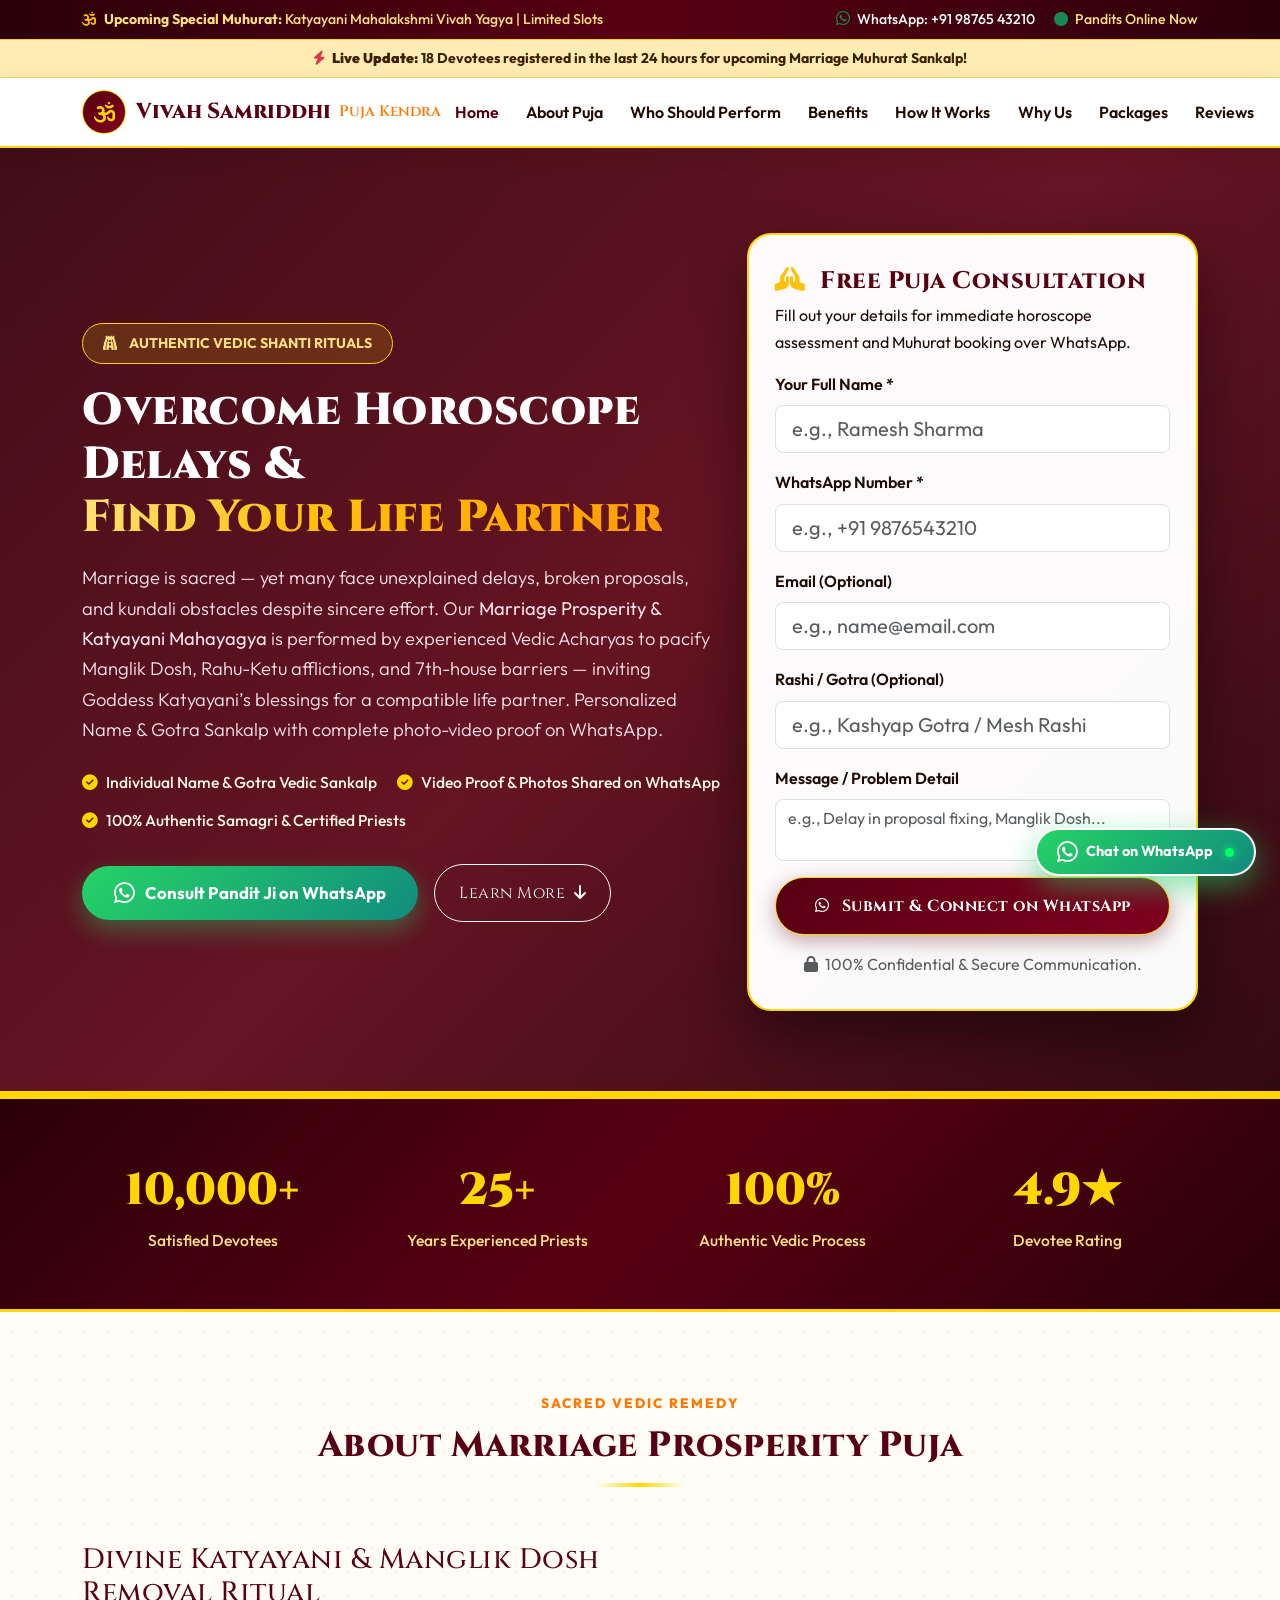
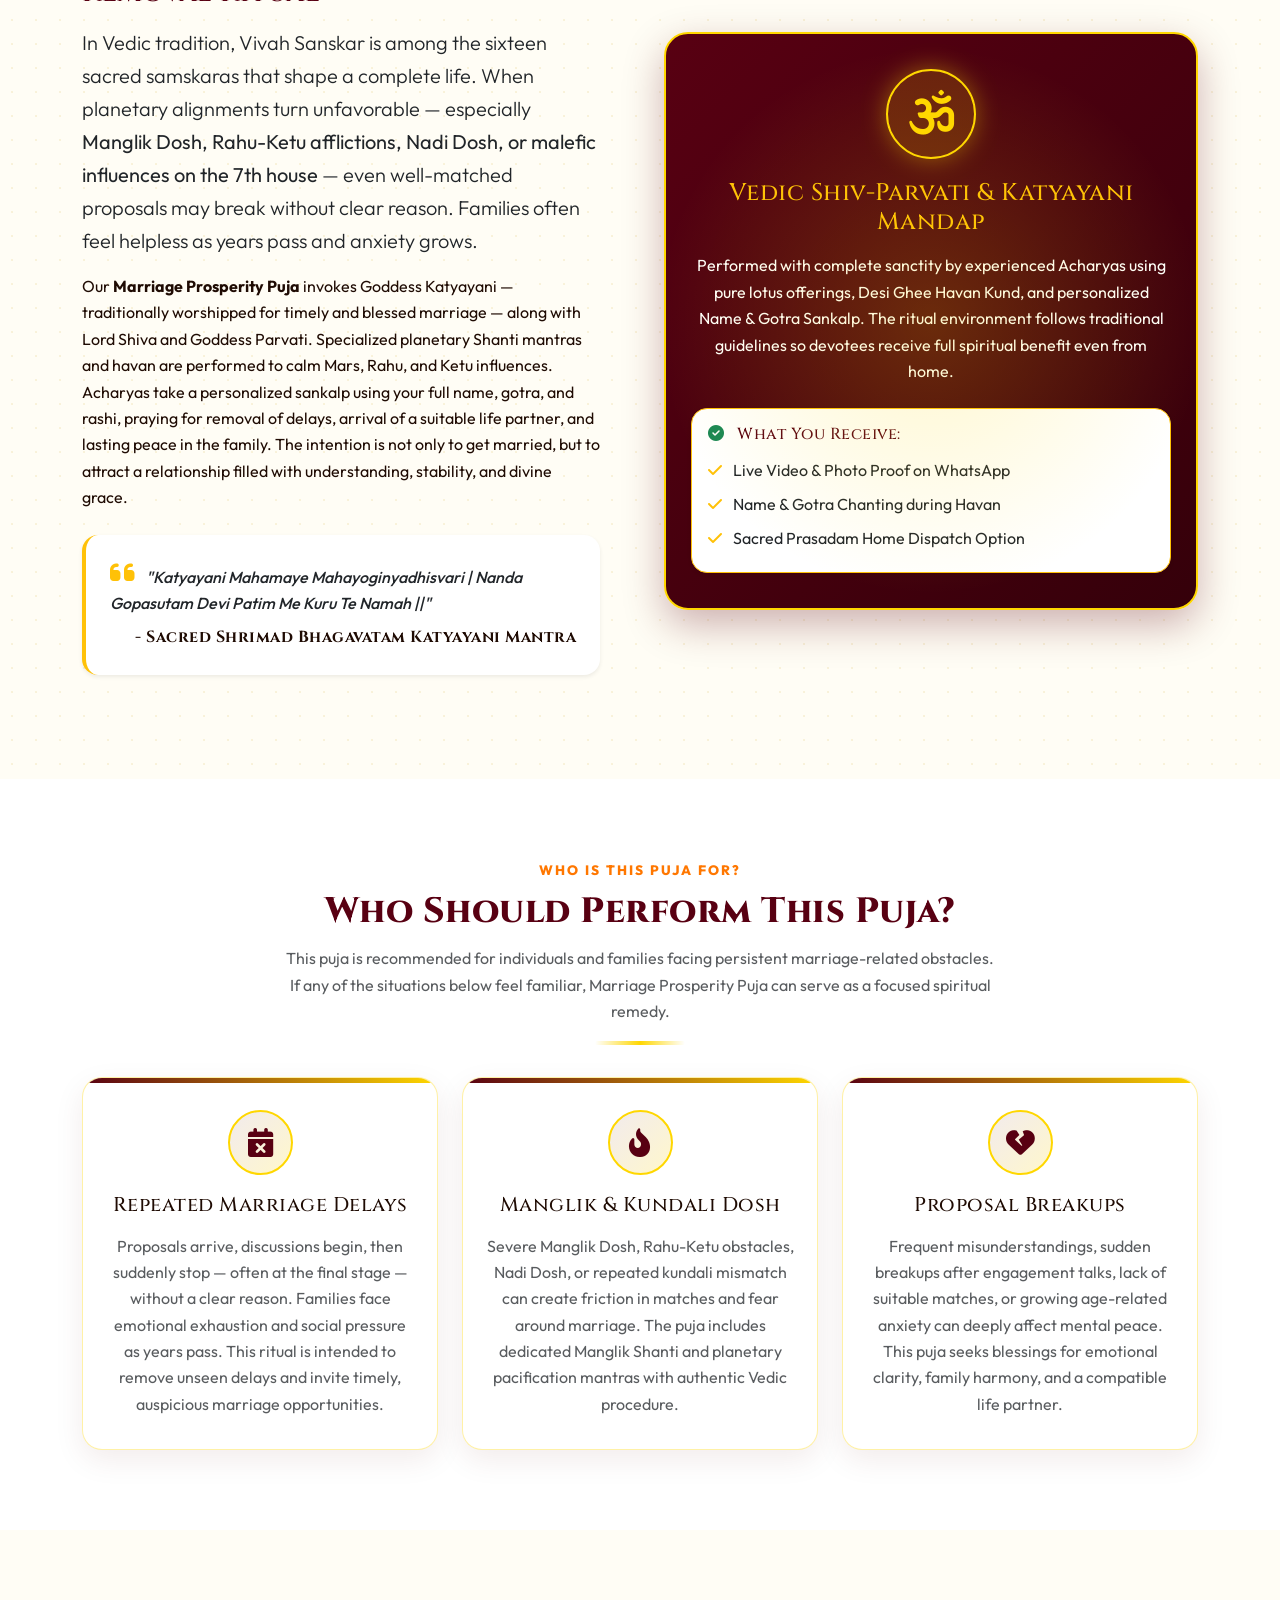
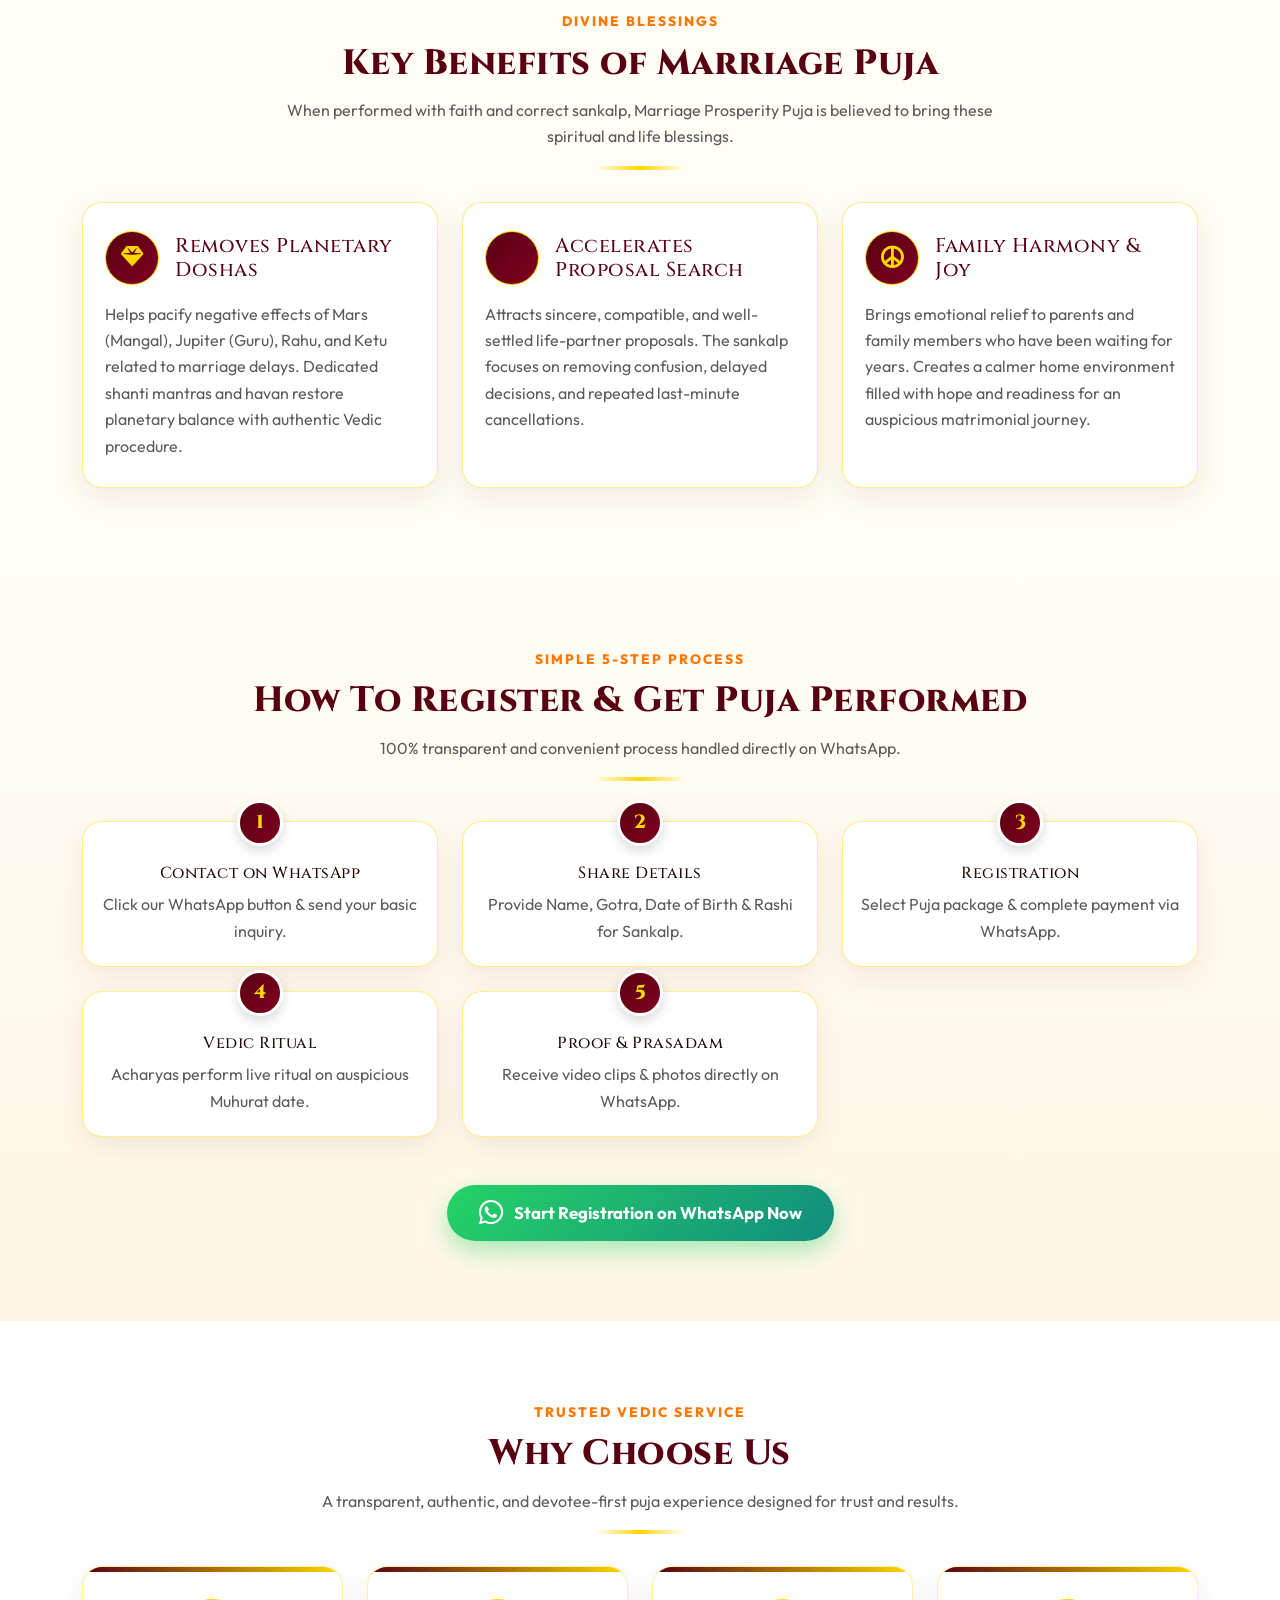
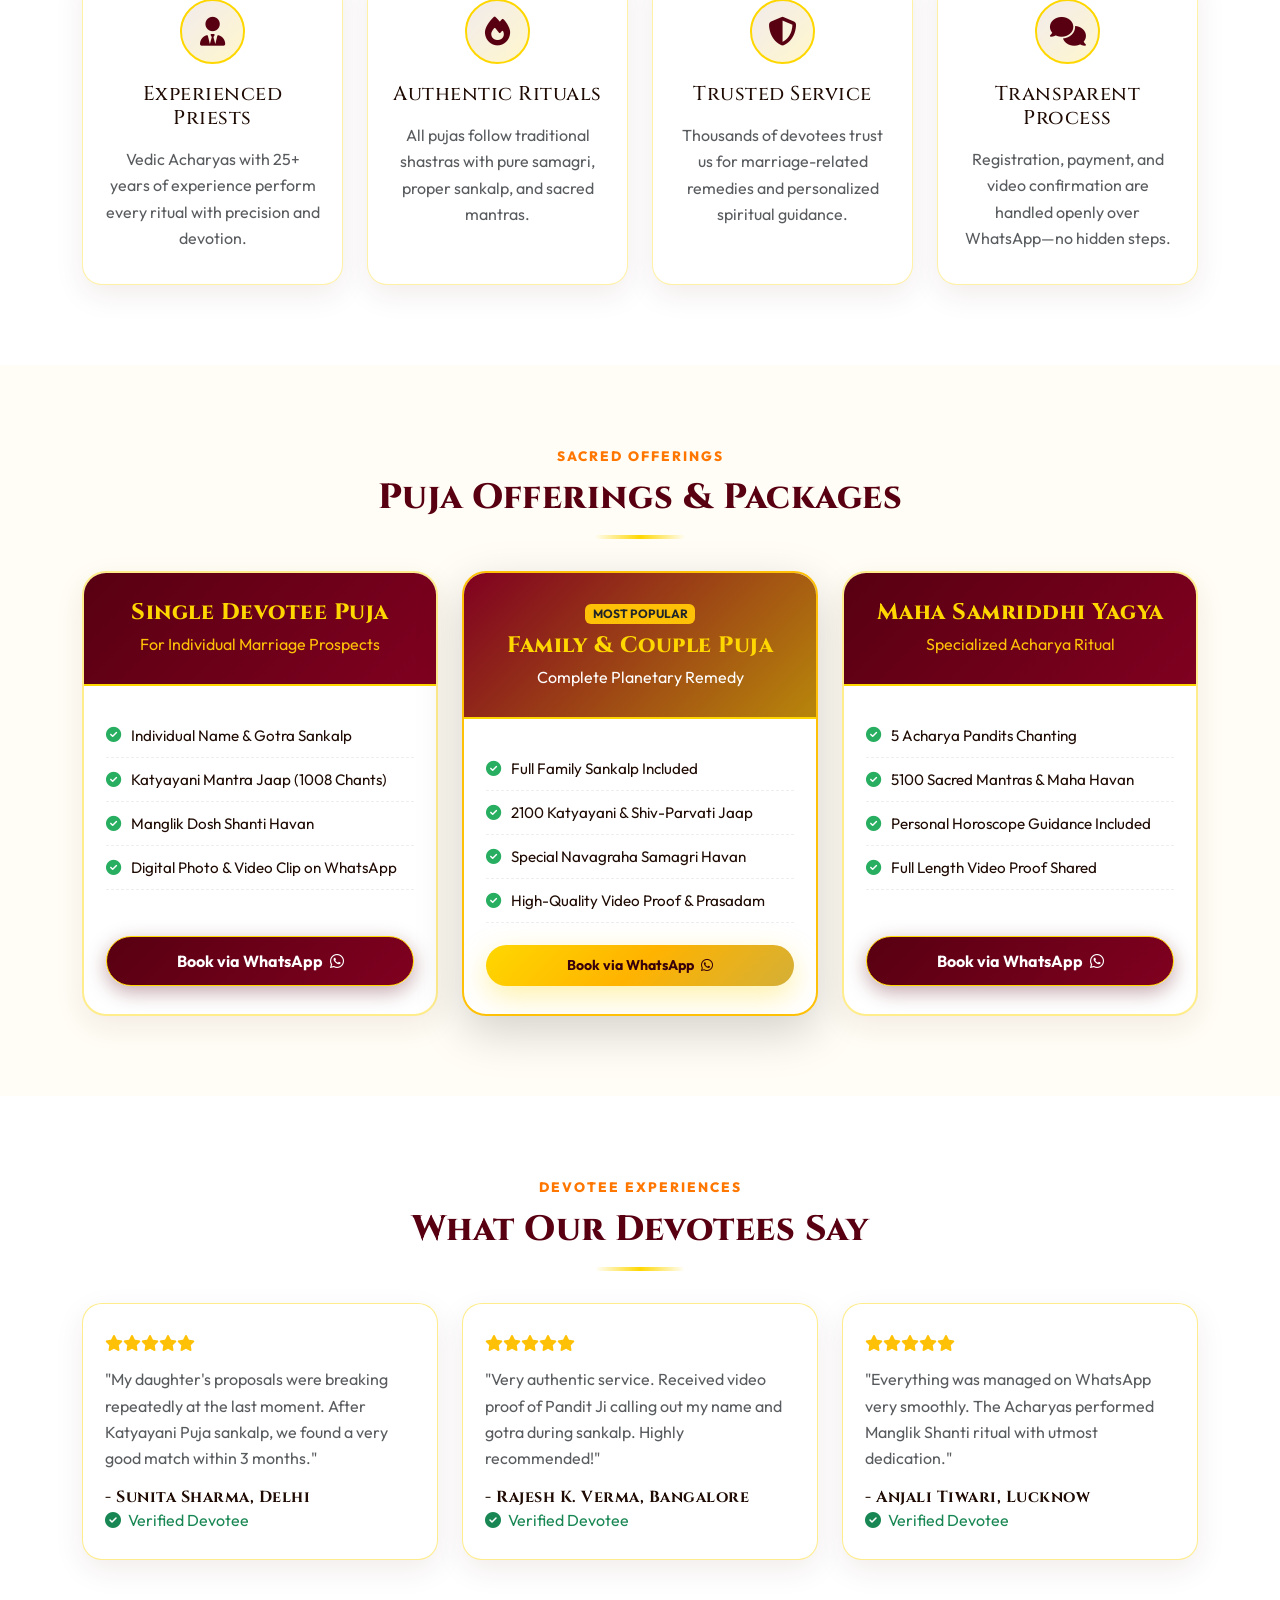
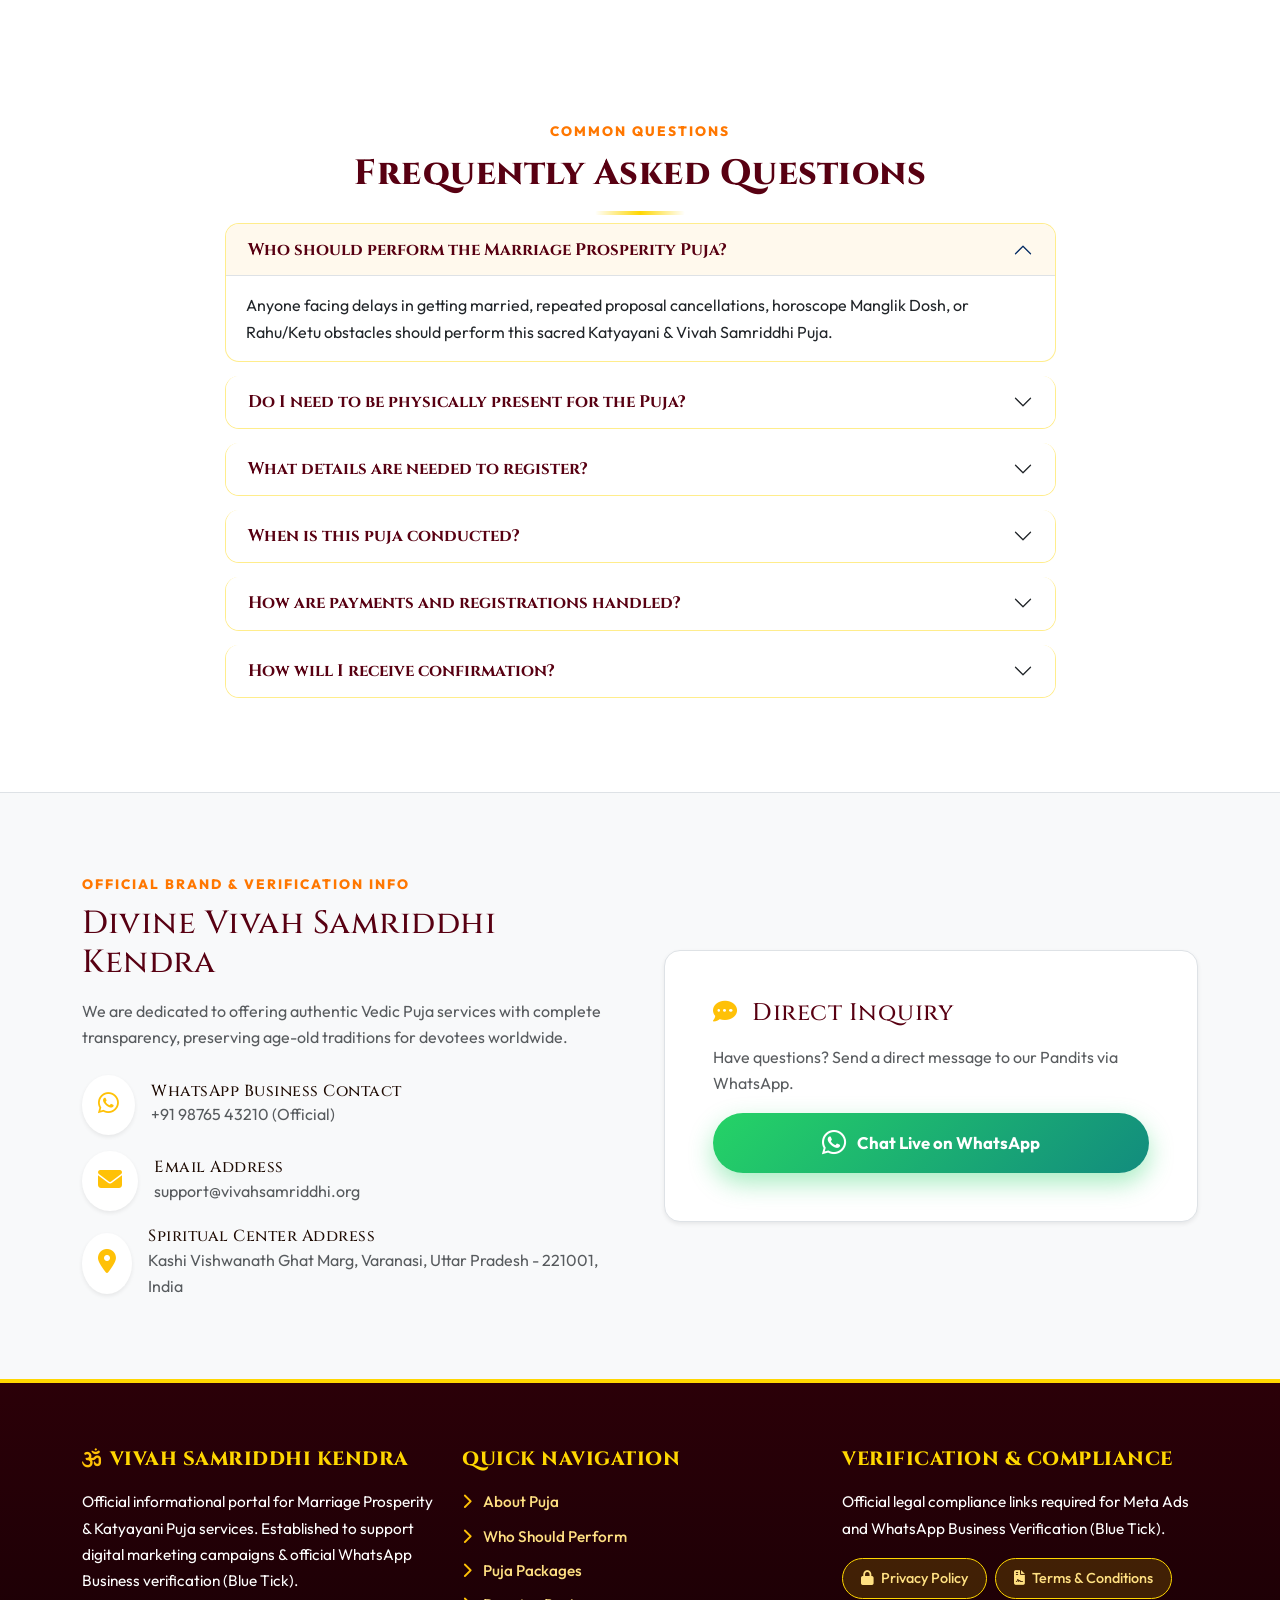
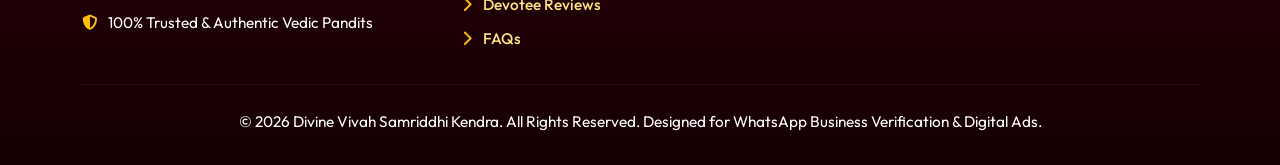
<file: index.html>
<!DOCTYPE html>
<html lang="en">
<head>
    <meta charset="UTF-8">
    <meta name="viewport" content="width=device-width, initial-scale=1.0">
    <title>Marriage Prosperity Puja - Remove Delays & Manglik Dosh</title>
    <meta name="description" content="Authentic Vedic Marriage Prosperity & Katyayani Puja for overcoming horoscope delays, Manglik Dosh, and proposal obstacles. Get live video proof & sankalp via WhatsApp.">
    <meta name="keywords" content="Marriage Puja, Vivah Samriddhi Puja, Katyayani Puja, Manglik Dosh Nivaran, Online Puja Service, Horoscope Delay Puja">
    
    <!-- Favicon -->
    <link rel="icon" type="image/svg+xml" href="favicon.svg">
    <link rel="alternate icon" href="favicon.svg" type="image/svg+xml">

    <!-- Open Graph / Meta Ads / WhatsApp Share Tags -->
    <meta property="og:title" content="Marriage Prosperity Puja - Overcome Marriage Delays">
    <meta property="og:description" content="Authentic Vedic rituals to resolve horoscope obstacles & find your life partner. Direct updates & sankalp proof on WhatsApp.">
    <meta property="og:type" content="website">
    
    <!-- Google Fonts & Bootstrap 5 & FontAwesome -->
    <link href="https://cdn.jsdelivr.net/npm/bootstrap@5.3.2/dist/css/bootstrap.min.css" rel="stylesheet">
    <link rel="stylesheet" href="https://cdnjs.cloudflare.com/ajax/libs/font-awesome/6.4.0/css/all.min.css">
    <link rel="stylesheet" href="css/style.css">

    <!-- Schema.org Structured Data for SEO -->
    <script type="application/ld+json">
    {
      "@context": "https://schema.org",
      "@type": "Service",
      "name": "Marriage Prosperity Puja Service",
      "provider": {
        "@type": "LocalBusiness",
        "name": "Divine Vivah Samriddhi Kendra",
        "telephone": "+919876543210",
        "address": {
          "@type": "PostalAddress",
          "addressLocality": "Varanasi",
          "addressRegion": "UP",
          "addressCountry": "IN"
        }
      },
      "areaServed": "India",
      "description": "Vedic rituals for Katyayani Puja and Manglik Dosh removal to help individuals overcome horoscope delays in marriage."
    }
    </script>
</head>
<body class="mandala-bg">

    <!-- Top Announcement Bar -->
    <div class="top-bar py-2 text-center text-md-start">
        <div class="container d-flex flex-column flex-md-row justify-content-between align-items-center">
            <div>
                <i class="fa-solid fa-om me-2 text-warning"></i><strong>Upcoming Special Muhurat:</strong> Katyayani Mahalakshmi Vivah Yagya | Limited Slots
            </div>
            <div class="mt-1 mt-md-0">
                <a href="https://wa.me/919876543210?text=Namaste%20Pandit%20Ji%2C%20I%20want%20to%20inquire%20about%20the%20Marriage%20Prosperity%20Puja" target="_blank" class="me-3">
                    <i class="fa-brands fa-whatsapp text-success me-1 fs-6"></i> WhatsApp: +91 98765 43210
                </a>
                <span><i class="fa-solid fa-circle text-success me-1 fs-7"></i> Pandits Online Now</span>
            </div>
        </div>
    </div>

    <!-- Booking Ticker Bar -->
    <div class="booking-ticker-bar text-center">
        <div class="container">
            <i class="fa-solid fa-bolt me-1 text-danger"></i> <strong>Live Update:</strong> 18 Devotees registered in the last 24 hours for upcoming Marriage Muhurat Sankalp!
        </div>
    </div>

    <!-- Main Navigation Bar - 1 Line Alignment -->
    <nav class="navbar navbar-expand-lg navbar-custom sticky-top">
        <div class="container d-flex align-items-center justify-content-between">
            <a class="brand-wrapper" href="index.html">
                <div class="brand-icon">
                    <i class="fa-solid fa-om"></i>
                </div>
                <div class="brand-title">
                    Vivah Samriddhi <span>Puja Kendra</span>
                </div>
            </a>
            
            <button class="navbar-toggler ms-auto" type="button" data-bs-toggle="collapse" data-bs-target="#navbarNav">
                <span class="navbar-toggler-icon"></span>
            </button>

            <div class="collapse navbar-collapse" id="navbarNav">
                <ul class="navbar-nav ms-auto align-items-lg-center">
                    <li class="nav-item"><a class="nav-link active" href="#hero">Home</a></li>
                    <li class="nav-item"><a class="nav-link" href="#about">About Puja</a></li>
                    <li class="nav-item"><a class="nav-link" href="#who-should">Who Should Perform</a></li>
                    <li class="nav-item"><a class="nav-link" href="#benefits">Benefits</a></li>
                    <li class="nav-item"><a class="nav-link" href="#how-it-works">How It Works</a></li>
                    <li class="nav-item"><a class="nav-link" href="#why-us">Why Us</a></li>
                    <li class="nav-item"><a class="nav-link" href="#packages">Packages</a></li>
                    <li class="nav-item"><a class="nav-link" href="#testimonials">Reviews</a></li>
                    <li class="nav-item"><a class="nav-link" href="#faqs">FAQs</a></li>
                    <li class="nav-item ms-lg-2 mt-2 mt-lg-0">
                        <a href="https://wa.me/919876543210?text=Namaste%20Pandit%20Ji%2C%20I%20want%20to%20register%20for%20Marriage%20Puja" target="_blank" class="btn btn-gold">
                            <i class="fa-brands fa-whatsapp me-1"></i> Register on WhatsApp
                        </a>
                    </li>
                </ul>
            </div>
        </div>
    </nav>

    <!-- Hero Section -->
    <section id="hero" class="hero-section">
        <div class="container">
            <div class="row align-items-center g-4">
                <div class="col-lg-7 mb-4 mb-lg-0">
                    <span class="hero-badge">
                        <i class="fa-solid fa-gopuram me-1"></i> Authentic Vedic Shanti Rituals
                    </span>
                    <h1 class="hero-title">
                        Overcome Horoscope Delays & <span class="text-gold-gradient">Find Your Life Partner</span>
                    </h1>
                    <p class="hero-subtitle">
                        Marriage is sacred — yet many face unexplained delays, broken proposals, and kundali obstacles despite sincere effort. Our <strong>Marriage Prosperity & Katyayani Mahayagya</strong> is performed by experienced Vedic Acharyas to pacify Manglik Dosh, Rahu-Ketu afflictions, and 7th-house barriers — inviting Goddess Katyayani’s blessings for a compatible life partner. Personalized Name & Gotra Sankalp with complete photo-video proof on WhatsApp.
                    </p>
                    
                    <ul class="hero-trust-list">
                        <li><i class="fa-solid fa-circle-check"></i> Individual Name & Gotra Vedic Sankalp</li>
                        <li><i class="fa-solid fa-circle-check"></i> Video Proof & Photos Shared on WhatsApp</li>
                        <li><i class="fa-solid fa-circle-check"></i> 100% Authentic Samagri & Certified Priests</li>
                    </ul>

                    <div class="d-flex flex-wrap gap-3 align-items-center">
                        <a href="https://wa.me/919876543210?text=Namaste%20Pandit%20Ji%2C%20I%20want%20to%20consult%20for%20Marriage%20Puja" target="_blank" class="btn btn-whatsapp-hero">
                            <i class="fa-brands fa-whatsapp fs-4"></i> Consult Pandit Ji on WhatsApp
                        </a>
                        <a href="#about" class="btn btn-outline-light rounded-pill px-4 py-3 font-heading fs-6">
                            Learn More <i class="fa-solid fa-arrow-down ms-1"></i>
                        </a>
                    </div>
                </div>

                <!-- Hero Quick Inquiry Card -->
                <div class="col-lg-5">
                    <div class="hero-card">
                        <h3><i class="fa-solid fa-hands-praying text-warning me-2"></i> Free Puja Consultation</h3>
                        <p>Fill out your details for immediate horoscope assessment and Muhurat booking over WhatsApp.</p>
                        
                        <form id="heroInquiryForm">
                            <div class="mb-3">
                                <label class="form-label fw-semibold">Your Full Name *</label>
                                <input type="text" id="userName" class="form-control form-control-lg rounded-3" placeholder="e.g., Ramesh Sharma" required>
                            </div>
                            <div class="mb-3">
                                <label class="form-label fw-semibold">WhatsApp Number *</label>
                                <input type="tel" id="userPhone" class="form-control form-control-lg rounded-3" placeholder="e.g., +91 9876543210" required>
                            </div>
                            <div class="mb-3">
                                <label class="form-label fw-semibold">Email (Optional)</label>
                                <input type="email" id="userEmail" class="form-control form-control-lg rounded-3" placeholder="e.g., name@email.com">
                            </div>
                            <div class="mb-3">
                                <label class="form-label fw-semibold">Rashi / Gotra (Optional)</label>
                                <input type="text" id="userRashi" class="form-control form-control-lg rounded-3" placeholder="e.g., Kashyap Gotra / Mesh Rashi">
                            </div>
                            <div class="mb-3">
                                <label class="form-label fw-semibold">Message / Problem Detail</label>
                                <textarea id="userMessage" class="form-control rounded-3" rows="2" placeholder="e.g., Delay in proposal fixing, Manglik Dosh..."></textarea>
                            </div>
                            <button type="submit" class="btn btn-maroon w-100 py-3 fs-6 font-heading">
                                <i class="fa-brands fa-whatsapp me-2"></i> Submit & Connect on WhatsApp
                            </button>
                        </form>
                        <div class="text-center mt-3 fs-7 text-muted">
                            <i class="fa-solid fa-lock me-1"></i> 100% Confidential & Secure Communication.
                        </div>
                    </div>
                </div>
            </div>
        </div>
    </section>

    <!-- Trust Stats Bar -->
    <section class="stats-bar text-center">
        <div class="container">
            <div class="row g-4">
                <div class="col-6 col-md-3">
                    <div class="stat-number">10,000+</div>
                    <div class="stat-label">Satisfied Devotees</div>
                </div>
                <div class="col-6 col-md-3">
                    <div class="stat-number">25+</div>
                    <div class="stat-label">Years Experienced Priests</div>
                </div>
                <div class="col-6 col-md-3">
                    <div class="stat-number">100%</div>
                    <div class="stat-label">Authentic Vedic Process</div>
                </div>
                <div class="col-6 col-md-3">
                    <div class="stat-number">4.9★</div>
                    <div class="stat-label">Devotee Rating</div>
                </div>
            </div>
        </div>
    </section>

    <!-- About the Puja Section -->
    <section id="about" class="section-padding">
        <div class="container">
            <div class="section-title-wrap text-center">
                <span class="section-subtitle">Sacred Vedic Remedy</span>
                <h2 class="section-title">About Marriage Prosperity Puja</h2>
                <div class="section-title-divider"></div>
            </div>

            <div class="row align-items-center g-5 mt-2">
                <div class="col-lg-6">
                    <div class="pe-lg-3">
                        <h3 class="font-heading mb-3 text-maroon" style="color: #580012;">Divine Katyayani & Manglik Dosh Removal Ritual</h3>
                        <p class="lead text-dark">
                            In Vedic tradition, Vivah Sanskar is among the sixteen sacred samskaras that shape a complete life. When planetary alignments turn unfavorable — especially <strong>Manglik Dosh, Rahu-Ketu afflictions, Nadi Dosh, or malefic influences on the 7th house</strong> — even well-matched proposals may break without clear reason. Families often feel helpless as years pass and anxiety grows.
                        </p>
                        <p>
                            Our <strong>Marriage Prosperity Puja</strong> invokes Goddess Katyayani — traditionally worshipped for timely and blessed marriage — along with Lord Shiva and Goddess Parvati. Specialized planetary Shanti mantras and havan are performed to calm Mars, Rahu, and Ketu influences. Acharyas take a personalized sankalp using your full name, gotra, and rashi, praying for removal of delays, arrival of a suitable life partner, and lasting peace in the family. The intention is not only to get married, but to attract a relationship filled with understanding, stability, and divine grace.
                        </p>
                        <div class="p-4 bg-white rounded-4 shadow-sm border-start border-4 border-warning my-4">
                            <i class="fa-solid fa-quote-left text-warning fs-3 me-2"></i>
                            <em class="fs-6 text-dark fw-medium">"Katyayani Mahamaye Mahayoginyadhisvari | Nanda Gopasutam Devi Patim Me Kuru Te Namah ||"</em>
                            <div class="mt-2 text-end font-heading fs-7 text-maroon fw-bold">- Sacred Shrimad Bhagavatam Katyayani Mantra</div>
                        </div>
                    </div>
                </div>

                <div class="col-lg-6">
                    <div class="divine-mandap-card">
                        <div class="mandala-icon-wrapper">
                            <i class="fa-solid fa-om"></i>
                        </div>
                        <h4 class="font-heading text-warning mb-3">Vedic Shiv-Parvati & Katyayani Mandap</h4>
                        <p class="fs-6 text-white opacity-90 mb-4">
                            Performed with complete sanctity by experienced Acharyas using pure lotus offerings, Desi Ghee Havan Kund, and personalized Name & Gotra Sankalp. The ritual environment follows traditional guidelines so devotees receive full spiritual benefit even from home.
                        </p>
                        <div class="bg-white text-dark rounded-4 p-3 text-start shadow-sm border border-warning">
                            <h6 class="font-heading text-maroon mb-2" style="color: #580012;"><i class="fa-solid fa-circle-check text-success me-2"></i> What You Receive:</h6>
                            <ul class="list-unstyled mb-0 fs-7">
                                <li class="py-1"><i class="fa-solid fa-check text-warning me-2"></i> Live Video & Photo Proof on WhatsApp</li>
                                <li class="py-1"><i class="fa-solid fa-check text-warning me-2"></i> Name & Gotra Chanting during Havan</li>
                                <li class="py-1"><i class="fa-solid fa-check text-warning me-2"></i> Sacred Prasadam Home Dispatch Option</li>
                            </ul>
                        </div>
                    </div>
                </div>
            </div>
        </div>
    </section>

    <!-- Who Should Perform Section -->
    <section id="who-should" class="section-padding bg-white">
        <div class="container">
            <div class="section-title-wrap text-center">
                <span class="section-subtitle">Who Is This Puja For?</span>
                <h2 class="section-title">Who Should Perform This Puja?</h2>
                <p class="text-muted mx-auto" style="max-width: 720px;">This puja is recommended for individuals and families facing persistent marriage-related obstacles. If any of the situations below feel familiar, Marriage Prosperity Puja can serve as a focused spiritual remedy.</p>
                <div class="section-title-divider"></div>
            </div>

            <div class="row g-4 mt-2">
                <div class="col-md-4">
                    <div class="feature-card text-center">
                        <div class="icon-box mx-auto">
                            <i class="fa-solid fa-calendar-xmark"></i>
                        </div>
                        <h4 class="font-heading fs-5 mb-3">Repeated Marriage Delays</h4>
                        <p class="text-muted mb-0">Proposals arrive, discussions begin, then suddenly stop — often at the final stage — without a clear reason. Families face emotional exhaustion and social pressure as years pass. This ritual is intended to remove unseen delays and invite timely, auspicious marriage opportunities.</p>
                    </div>
                </div>
                <div class="col-md-4">
                    <div class="feature-card text-center">
                        <div class="icon-box mx-auto">
                            <i class="fa-solid fa-fire-flame-curved"></i>
                        </div>
                        <h4 class="font-heading fs-5 mb-3">Manglik & Kundali Dosh</h4>
                        <p class="text-muted mb-0">Severe Manglik Dosh, Rahu-Ketu obstacles, Nadi Dosh, or repeated kundali mismatch can create friction in matches and fear around marriage. The puja includes dedicated Manglik Shanti and planetary pacification mantras with authentic Vedic procedure.</p>
                    </div>
                </div>
                <div class="col-md-4">
                    <div class="feature-card text-center">
                        <div class="icon-box mx-auto">
                            <i class="fa-solid fa-heart-crack"></i>
                        </div>
                        <h4 class="font-heading fs-5 mb-3">Proposal Breakups</h4>
                        <p class="text-muted mb-0">Frequent misunderstandings, sudden breakups after engagement talks, lack of suitable matches, or growing age-related anxiety can deeply affect mental peace. This puja seeks blessings for emotional clarity, family harmony, and a compatible life partner.</p>
                    </div>
                </div>
            </div>
        </div>
    </section>

    <!-- Key Benefits Section -->
    <section id="benefits" class="section-padding" style="background-color: #fffdf5;">
        <div class="container">
            <div class="section-title-wrap text-center">
                <span class="section-subtitle">Divine Blessings</span>
                <h2 class="section-title">Key Benefits of Marriage Puja</h2>
                <p class="text-muted mx-auto" style="max-width: 720px;">When performed with faith and correct sankalp, Marriage Prosperity Puja is believed to bring these spiritual and life blessings.</p>
                <div class="section-title-divider"></div>
            </div>

            <div class="row g-4 mt-2 justify-content-center">
                <div class="col-lg-4 col-md-6 col-12">
                    <div class="benefit-card">
                        <div class="d-flex align-items-center mb-3">
                            <div class="benefit-icon-circle me-3">
                                <i class="fa-solid fa-gem"></i>
                            </div>
                            <h5 class="font-heading mb-0 text-maroon" style="color: #580012;">Removes Planetary Doshas</h5>
                        </div>
                        <p class="text-muted mb-0 fs-6">Helps pacify negative effects of Mars (Mangal), Jupiter (Guru), Rahu, and Ketu related to marriage delays. Dedicated shanti mantras and havan restore planetary balance with authentic Vedic procedure.</p>
                    </div>
                </div>

                <div class="col-lg-4 col-md-6 col-12">
                    <div class="benefit-card">
                        <div class="d-flex align-items-center mb-3">
                            <div class="benefit-icon-circle me-3">
                                <i class="fa-solid fa-rings-wedding"></i>
                            </div>
                            <h5 class="font-heading mb-0 text-maroon" style="color: #580012;">Accelerates Proposal Search</h5>
                        </div>
                        <p class="text-muted mb-0 fs-6">Attracts sincere, compatible, and well-settled life-partner proposals. The sankalp focuses on removing confusion, delayed decisions, and repeated last-minute cancellations.</p>
                    </div>
                </div>

                <div class="col-lg-4 col-md-6 col-12">
                    <div class="benefit-card">
                        <div class="d-flex align-items-center mb-3">
                            <div class="benefit-icon-circle me-3">
                                <i class="fa-solid fa-peace"></i>
                            </div>
                            <h5 class="font-heading mb-0 text-maroon" style="color: #580012;">Family Harmony & Joy</h5>
                        </div>
                        <p class="text-muted mb-0 fs-6">Brings emotional relief to parents and family members who have been waiting for years. Creates a calmer home environment filled with hope and readiness for an auspicious matrimonial journey.</p>
                    </div>
                </div>
            </div>
        </div>
    </section>

    <!-- How It Works Section -->
    <section id="how-it-works" class="section-padding process-section">
        <div class="container">
            <div class="section-title-wrap text-center">
                <span class="section-subtitle">Simple 5-Step Process</span>
                <h2 class="section-title">How To Register & Get Puja Performed</h2>
                <p class="text-muted">100% transparent and convenient process handled directly on WhatsApp.</p>
                <div class="section-title-divider"></div>
            </div>

            <div class="row g-4 mt-3">
                <div class="col-md-4 col-lg-2-4">
                    <div class="step-card">
                        <div class="step-number">1</div>
                        <h5 class="font-heading fs-6 mb-2">Contact on WhatsApp</h5>
                        <p class="text-muted fs-7 mb-0">Click our WhatsApp button & send your basic inquiry.</p>
                    </div>
                </div>
                <div class="col-md-4 col-lg-2-4">
                    <div class="step-card">
                        <div class="step-number">2</div>
                        <h5 class="font-heading fs-6 mb-2">Share Details</h5>
                        <p class="text-muted fs-7 mb-0">Provide Name, Gotra, Date of Birth & Rashi for Sankalp.</p>
                    </div>
                </div>
                <div class="col-md-4 col-lg-2-4">
                    <div class="step-card">
                        <div class="step-number">3</div>
                        <h5 class="font-heading fs-6 mb-2">Registration</h5>
                        <p class="text-muted fs-7 mb-0">Select Puja package & complete payment via WhatsApp.</p>
                    </div>
                </div>
                <div class="col-md-4 col-lg-2-4">
                    <div class="step-card">
                        <div class="step-number">4</div>
                        <h5 class="font-heading fs-6 mb-2">Vedic Ritual</h5>
                        <p class="text-muted fs-7 mb-0">Acharyas perform live ritual on auspicious Muhurat date.</p>
                    </div>
                </div>
                <div class="col-md-4 col-lg-2-4">
                    <div class="step-card">
                        <div class="step-number">5</div>
                        <h5 class="font-heading fs-6 mb-2">Proof & Prasadam</h5>
                        <p class="text-muted fs-7 mb-0">Receive video clips & photos directly on WhatsApp.</p>
                    </div>
                </div>
            </div>

            <div class="text-center mt-5">
                <a href="https://wa.me/919876543210?text=Namaste%20Pandit%20Ji%2C%20I%20want%20to%20start%20my%20puja%20registration%20now" target="_blank" class="btn btn-whatsapp-hero">
                    <i class="fa-brands fa-whatsapp fs-3"></i> Start Registration on WhatsApp Now
                </a>
            </div>
        </div>
    </section>

    <!-- Why Choose Us Section -->
    <section id="why-us" class="section-padding bg-white">
        <div class="container">
            <div class="section-title-wrap text-center">
                <span class="section-subtitle">Trusted Vedic Service</span>
                <h2 class="section-title">Why Choose Us</h2>
                <p class="text-muted">A transparent, authentic, and devotee-first puja experience designed for trust and results.</p>
                <div class="section-title-divider"></div>
            </div>
            <div class="row g-4 mt-2">
                <div class="col-md-6 col-lg-3">
                    <div class="feature-card text-center h-100">
                        <div class="icon-box mx-auto"><i class="fa-solid fa-user-tie"></i></div>
                        <h4 class="font-heading fs-5 mb-3">Experienced Priests</h4>
                        <p class="text-muted mb-0">Vedic Acharyas with 25+ years of experience perform every ritual with precision and devotion.</p>
                    </div>
                </div>
                <div class="col-md-6 col-lg-3">
                    <div class="feature-card text-center h-100">
                        <div class="icon-box mx-auto"><i class="fa-solid fa-fire"></i></div>
                        <h4 class="font-heading fs-5 mb-3">Authentic Rituals</h4>
                        <p class="text-muted mb-0">All pujas follow traditional shastras with pure samagri, proper sankalp, and sacred mantras.</p>
                    </div>
                </div>
                <div class="col-md-6 col-lg-3">
                    <div class="feature-card text-center h-100">
                        <div class="icon-box mx-auto"><i class="fa-solid fa-shield-halved"></i></div>
                        <h4 class="font-heading fs-5 mb-3">Trusted Service</h4>
                        <p class="text-muted mb-0">Thousands of devotees trust us for marriage-related remedies and personalized spiritual guidance.</p>
                    </div>
                </div>
                <div class="col-md-6 col-lg-3">
                    <div class="feature-card text-center h-100">
                        <div class="icon-box mx-auto"><i class="fa-solid fa-comments"></i></div>
                        <h4 class="font-heading fs-5 mb-3">Transparent Process</h4>
                        <p class="text-muted mb-0">Registration, payment, and video confirmation are handled openly over WhatsApp—no hidden steps.</p>
                    </div>
                </div>
            </div>
        </div>
    </section>

    <!-- Puja Packages Section -->
    <section id="packages" class="section-padding" style="background-color: #fffdf5;">
        <div class="container">
            <div class="section-title-wrap text-center">
                <span class="section-subtitle">Sacred Offerings</span>
                <h2 class="section-title">Puja Offerings & Packages</h2>
                <div class="section-title-divider"></div>
            </div>

            <div class="row g-4 mt-2">
                <!-- Package 1 -->
                <div class="col-md-4">
                    <div class="package-card">
                        <div class="package-header">
                            <h3>Single Devotee Puja</h3>
                            <p class="mb-0 text-warning fs-7">For Individual Marriage Prospects</p>
                        </div>
                        <div class="package-body">
                            <ul class="package-list">
                                <li><i class="fa-solid fa-circle-check"></i> Individual Name & Gotra Sankalp</li>
                                <li><i class="fa-solid fa-circle-check"></i> Katyayani Mantra Jaap (1008 Chants)</li>
                                <li><i class="fa-solid fa-circle-check"></i> Manglik Dosh Shanti Havan</li>
                                <li><i class="fa-solid fa-circle-check"></i> Digital Photo & Video Clip on WhatsApp</li>
                            </ul>
                            <a href="#" class="btn btn-maroon w-100 btn-book-package" data-package="Single Devotee Marriage Puja">
                                Book via WhatsApp <i class="fa-brands fa-whatsapp ms-1"></i>
                            </a>
                        </div>
                    </div>
                </div>

                <!-- Package 2 -->
                <div class="col-md-4">
                    <div class="package-card border-warning shadow-lg">
                        <div class="package-header" style="background: linear-gradient(135deg, #800020 0%, #b8860b 100%);">
                            <span class="badge bg-warning text-dark mb-2 text-uppercase">Most Popular</span>
                            <h3>Family & Couple Puja</h3>
                            <p class="mb-0 text-white fs-7">Complete Planetary Remedy</p>
                        </div>
                        <div class="package-body">
                            <ul class="package-list">
                                <li><i class="fa-solid fa-circle-check"></i> Full Family Sankalp Included</li>
                                <li><i class="fa-solid fa-circle-check"></i> 2100 Katyayani & Shiv-Parvati Jaap</li>
                                <li><i class="fa-solid fa-circle-check"></i> Special Navagraha Samagri Havan</li>
                                <li><i class="fa-solid fa-circle-check"></i> High-Quality Video Proof & Prasadam</li>
                            </ul>
                            <a href="#" class="btn btn-gold w-100 btn-book-package" data-package="Family & Couple Marriage Puja">
                                Book via WhatsApp <i class="fa-brands fa-whatsapp ms-1"></i>
                            </a>
                        </div>
                    </div>
                </div>

                <!-- Package 3 -->
                <div class="col-md-4">
                    <div class="package-card">
                        <div class="package-header">
                            <h3>Maha Samriddhi Yagya</h3>
                            <p class="mb-0 text-warning fs-7">Specialized Acharya Ritual</p>
                        </div>
                        <div class="package-body">
                            <ul class="package-list">
                                <li><i class="fa-solid fa-circle-check"></i> 5 Acharya Pandits Chanting</li>
                                <li><i class="fa-solid fa-circle-check"></i> 5100 Sacred Mantras & Maha Havan</li>
                                <li><i class="fa-solid fa-circle-check"></i> Personal Horoscope Guidance Included</li>
                                <li><i class="fa-solid fa-circle-check"></i> Full Length Video Proof Shared</li>
                            </ul>
                            <a href="#" class="btn btn-maroon w-100 btn-book-package" data-package="Maha Samriddhi Yagya">
                                Book via WhatsApp <i class="fa-brands fa-whatsapp ms-1"></i>
                            </a>
                        </div>
                    </div>
                </div>
            </div>
        </div>
    </section>

    <!-- Testimonials Section -->
    <section id="testimonials" class="section-padding bg-white">
        <div class="container">
            <div class="section-title-wrap text-center">
                <span class="section-subtitle">Devotee Experiences</span>
                <h2 class="section-title">What Our Devotees Say</h2>
                <div class="section-title-divider"></div>
            </div>

            <div class="row g-4 mt-2">
                <div class="col-md-4">
                    <div class="review-card">
                        <div class="stars">
                            <i class="fa-solid fa-star"></i><i class="fa-solid fa-star"></i><i class="fa-solid fa-star"></i><i class="fa-solid fa-star"></i><i class="fa-solid fa-star"></i>
                        </div>
                        <p class="text-muted">"My daughter's proposals were breaking repeatedly at the last moment. After Katyayani Puja sankalp, we found a very good match within 3 months."</p>
                        <h6 class="font-heading mb-0 text-maroon fw-bold">- Sunita Sharma, Delhi</h6>
                        <span class="fs-7 text-success"><i class="fa-solid fa-circle-check me-1"></i> Verified Devotee</span>
                    </div>
                </div>

                <div class="col-md-4">
                    <div class="review-card">
                        <div class="stars">
                            <i class="fa-solid fa-star"></i><i class="fa-solid fa-star"></i><i class="fa-solid fa-star"></i><i class="fa-solid fa-star"></i><i class="fa-solid fa-star"></i>
                        </div>
                        <p class="text-muted">"Very authentic service. Received video proof of Pandit Ji calling out my name and gotra during sankalp. Highly recommended!"</p>
                        <h6 class="font-heading mb-0 text-maroon fw-bold">- Rajesh K. Verma, Bangalore</h6>
                        <span class="fs-7 text-success"><i class="fa-solid fa-circle-check me-1"></i> Verified Devotee</span>
                    </div>
                </div>

                <div class="col-md-4">
                    <div class="review-card">
                        <div class="stars">
                            <i class="fa-solid fa-star"></i><i class="fa-solid fa-star"></i><i class="fa-solid fa-star"></i><i class="fa-solid fa-star"></i><i class="fa-solid fa-star"></i>
                        </div>
                        <p class="text-muted">"Everything was managed on WhatsApp very smoothly. The Acharyas performed Manglik Shanti ritual with utmost dedication."</p>
                        <h6 class="font-heading mb-0 text-maroon fw-bold">- Anjali Tiwari, Lucknow</h6>
                        <span class="fs-7 text-success"><i class="fa-solid fa-circle-check me-1"></i> Verified Devotee</span>
                    </div>
                </div>
            </div>
        </div>
    </section>

    <!-- FAQs Section -->
    <section id="faqs" class="section-padding bg-white">
        <div class="container">
            <div class="section-title-wrap text-center">
                <span class="section-subtitle">Common Questions</span>
                <h2 class="section-title">Frequently Asked Questions</h2>
                <div class="section-title-divider"></div>
            </div>

            <div class="row justify-content-center mt-2">
                <div class="col-lg-9">
                    <div class="accordion" id="faqAccordion">
                        <div class="accordion-item">
                            <h2 class="accordion-header">
                                <button class="accordion-button" type="button" data-bs-toggle="collapse" data-bs-target="#faq1">
                                    Who should perform the Marriage Prosperity Puja?
                                </button>
                            </h2>
                            <div id="faq1" class="accordion-collapse collapse show" data-bs-parent="#faqAccordion">
                                <div class="accordion-body">
                                    Anyone facing delays in getting married, repeated proposal cancellations, horoscope Manglik Dosh, or Rahu/Ketu obstacles should perform this sacred Katyayani & Vivah Samriddhi Puja.
                                </div>
                            </div>
                        </div>

                        <div class="accordion-item">
                            <h2 class="accordion-header">
                                <button class="accordion-button collapsed" type="button" data-bs-toggle="collapse" data-bs-target="#faq2">
                                    Do I need to be physically present for the Puja?
                                </button>
                            </h2>
                            <div id="faq2" class="accordion-collapse collapse" data-bs-parent="#faqAccordion">
                                <div class="accordion-body">
                                    No, physical presence is not required. Our Vedic Acharyas perform the ritual by taking your Name, Gotra, and Rashi during the sacred Sankalp. Full video clips and photos are sent to your WhatsApp.
                                </div>
                            </div>
                        </div>

                        <div class="accordion-item">
                            <h2 class="accordion-header">
                                <button class="accordion-button collapsed" type="button" data-bs-toggle="collapse" data-bs-target="#faq3">
                                    What details are needed to register?
                                </button>
                            </h2>
                            <div id="faq3" class="accordion-collapse collapse" data-bs-parent="#faqAccordion">
                                <div class="accordion-body">
                                    We need your Full Name, Family Gotra, Date of Birth, Place of Birth (if available), and current residence city. You can send these directly on WhatsApp.
                                </div>
                            </div>
                        </div>

                        <div class="accordion-item">
                            <h2 class="accordion-header">
                                <button class="accordion-button collapsed" type="button" data-bs-toggle="collapse" data-bs-target="#faq4">
                                    When is this puja conducted?
                                </button>
                            </h2>
                            <div id="faq4" class="accordion-collapse collapse" data-bs-parent="#faqAccordion">
                                <div class="accordion-body">
                                    The puja is performed on an auspicious muhurat based on the Vedic calendar. After you share your details on WhatsApp, our team suggests the nearest suitable date and time for your sankalp.
                                </div>
                            </div>
                        </div>

                        <div class="accordion-item">
                            <h2 class="accordion-header">
                                <button class="accordion-button collapsed" type="button" data-bs-toggle="collapse" data-bs-target="#faq5">
                                    How are payments and registrations handled?
                                </button>
                            </h2>
                            <div id="faq5" class="accordion-collapse collapse" data-bs-parent="#faqAccordion">
                                <div class="accordion-body">
                                    All registrations and payments are securely handled via WhatsApp through direct UPI or QR payment options shared by our verified WhatsApp Business account. There is no online payment gateway on the website.
                                </div>
                            </div>
                        </div>

                        <div class="accordion-item">
                            <h2 class="accordion-header">
                                <button class="accordion-button collapsed" type="button" data-bs-toggle="collapse" data-bs-target="#faq6">
                                    How will I receive confirmation?
                                </button>
                            </h2>
                            <div id="faq6" class="accordion-collapse collapse" data-bs-parent="#faqAccordion">
                                <div class="accordion-body">
                                    After registration and payment, you receive WhatsApp confirmation with muhurat details. Once the puja is completed, photo and video proof of your Name & Gotra Sankalp is shared on the same WhatsApp chat.
                                </div>
                            </div>
                        </div>
                    </div>
                </div>
            </div>
        </div>
    </section>

    <!-- Business Contact Section -->
    <section class="section-padding bg-light border-top">
        <div class="container">
            <div class="row align-items-center g-5">
                <div class="col-lg-6">
                    <span class="section-subtitle">Official Brand & Verification Info</span>
                    <h2 class="font-heading text-maroon mb-3" style="color: #580012;">Divine Vivah Samriddhi Kendra</h2>
                    <p class="text-muted">We are dedicated to offering authentic Vedic Puja services with complete transparency, preserving age-old traditions for devotees worldwide.</p>
                    
                    <div class="mt-4">
                        <div class="d-flex align-items-center mb-3">
                            <div class="bg-white p-3 rounded-circle me-3 text-warning shadow-sm"><i class="fa-brands fa-whatsapp fs-4"></i></div>
                            <div>
                                <h6 class="mb-0 font-heading">WhatsApp Business Contact</h6>
                                <p class="mb-0 text-muted">+91 98765 43210 (Official)</p>
                            </div>
                        </div>
                        <div class="d-flex align-items-center mb-3">
                            <div class="bg-white p-3 rounded-circle me-3 text-warning shadow-sm"><i class="fa-solid fa-envelope fs-4"></i></div>
                            <div>
                                <h6 class="mb-0 font-heading">Email Address</h6>
                                <p class="mb-0 text-muted">support@vivahsamriddhi.org</p>
                            </div>
                        </div>
                        <div class="d-flex align-items-center">
                            <div class="bg-white p-3 rounded-circle me-3 text-warning shadow-sm"><i class="fa-solid fa-location-dot fs-4"></i></div>
                            <div>
                                <h6 class="mb-0 font-heading">Spiritual Center Address</h6>
                                <p class="mb-0 text-muted">Kashi Vishwanath Ghat Marg, Varanasi, Uttar Pradesh - 221001, India</p>
                            </div>
                        </div>
                    </div>
                </div>

                <div class="col-lg-6">
                    <div class="p-4 p-md-5 bg-white rounded-4 shadow-sm border">
                        <h4 class="font-heading mb-3 text-maroon" style="color: #580012;"><i class="fa-solid fa-comment-dots text-warning me-2"></i> Direct Inquiry</h4>
                        <p class="text-muted fs-7">Have questions? Send a direct message to our Pandits via WhatsApp.</p>
                        <a href="https://wa.me/919876543210?text=Namaste%20Pandit%20Ji%2C%20I%20have%20a%20question%20regarding%20the%20Marriage%20Puja" target="_blank" class="btn btn-whatsapp-hero w-100 justify-content-center py-3">
                            <i class="fa-brands fa-whatsapp fs-3"></i> Chat Live on WhatsApp
                        </a>
                    </div>
                </div>
            </div>
        </div>
    </section>

    <!-- Super High-Contrast Ultra Clear Footer -->
    <footer class="footer">
        <div class="container">
            <div class="row g-4 mb-4">
                <div class="col-lg-4 col-md-6">
                    <h5 class="font-heading"><i class="fa-solid fa-om me-2 text-warning"></i>Vivah Samriddhi Kendra</h5>
                    <p class="text-white">
                        Official informational portal for Marriage Prosperity & Katyayani Puja services. Established to support digital marketing campaigns & official WhatsApp Business verification (Blue Tick).
                    </p>
                    <p class="text-white mb-0"><i class="fa-solid fa-shield-halved text-warning me-2"></i> 100% Trusted & Authentic Vedic Pandits</p>
                </div>

                <div class="col-lg-4 col-md-6">
                    <h5>Quick Navigation</h5>
                    <ul class="list-unstyled mb-0">
                        <li class="mb-2"><a href="#about"><i class="fa-solid fa-chevron-right me-2 text-warning fs-7"></i> About Puja</a></li>
                        <li class="mb-2"><a href="#who-should"><i class="fa-solid fa-chevron-right me-2 text-warning fs-7"></i> Who Should Perform</a></li>
                        <li class="mb-2"><a href="#packages"><i class="fa-solid fa-chevron-right me-2 text-warning fs-7"></i> Puja Packages</a></li>
                        <li class="mb-2"><a href="#testimonials"><i class="fa-solid fa-chevron-right me-2 text-warning fs-7"></i> Devotee Reviews</a></li>
                        <li class="mb-2"><a href="#faqs"><i class="fa-solid fa-chevron-right me-2 text-warning fs-7"></i> FAQs</a></li>
                    </ul>
                </div>

                <div class="col-lg-4 col-md-12">
                    <h5>Verification & Compliance</h5>
                    <p class="text-white">
                        Official legal compliance links required for Meta Ads and WhatsApp Business Verification (Blue Tick).
                    </p>
                    <div class="d-flex flex-wrap gap-2 mt-3">
                        <a href="privacy-policy.html" class="footer-badge-link"><i class="fa-solid fa-lock me-1"></i> Privacy Policy</a>
                        <a href="terms.html" class="footer-badge-link"><i class="fa-solid fa-file-contract me-1"></i> Terms & Conditions</a>
                    </div>
                </div>
            </div>

            <hr class="footer-divider my-4">

            <div class="text-center text-white fs-7">
                <p class="mb-0 text-white">&copy; 2026 Divine Vivah Samriddhi Kendra. All Rights Reserved. Designed for WhatsApp Business Verification & Digital Ads.</p>
            </div>
        </div>
    </footer>

    <!-- Floating WhatsApp Button with Online Badge -->
    <a href="https://wa.me/919876543210?text=Namaste%20Pandit%20Ji%2C%20I%20want%20to%20inquire%20about%20Marriage%20Prosperity%20Puja" target="_blank" class="whatsapp-float">
        <i class="fa-brands fa-whatsapp"></i>
        <span class="d-none d-md-inline">Chat on WhatsApp</span>
        <span class="online-dot ms-1"></span>
    </a>

    <!-- Scripts -->
    <script src="https://cdn.jsdelivr.net/npm/bootstrap@5.3.2/dist/js/bootstrap.bundle.min.js"></script>
    <script src="js/script.js"></script>

</body>
</html>
</file>
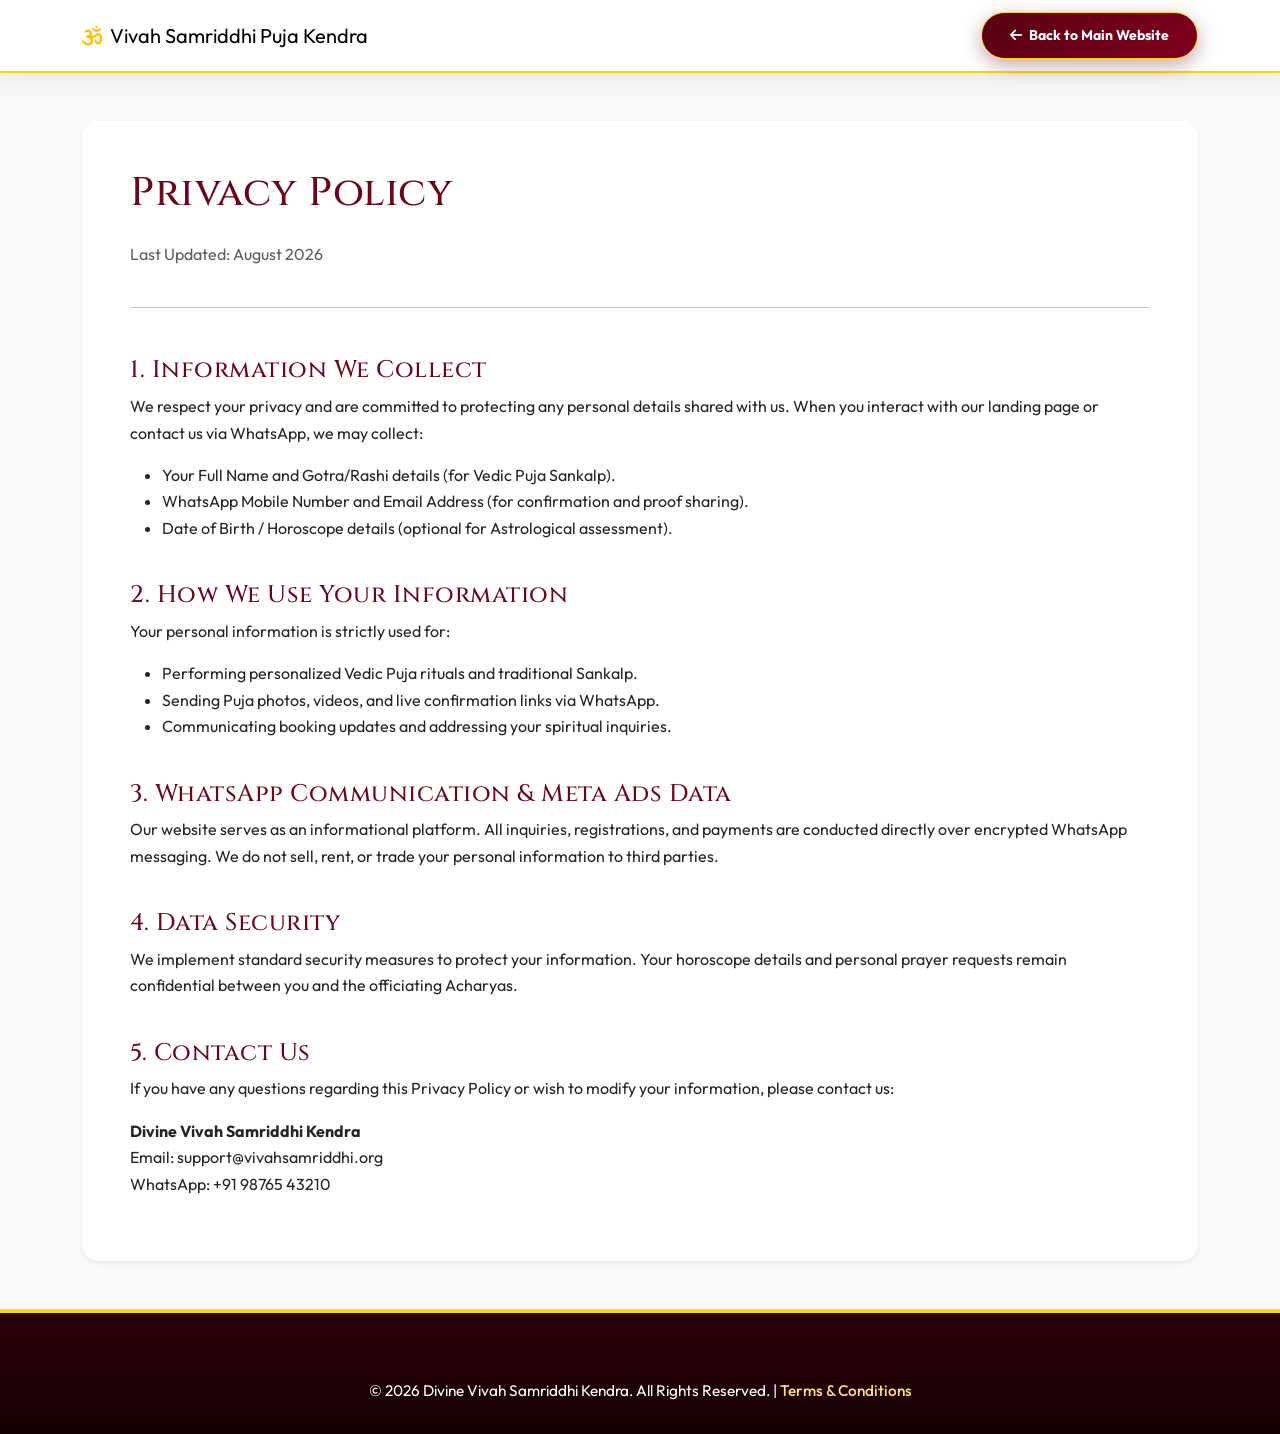
<file: privacy-policy.html>
<!DOCTYPE html>
<html lang="en">
<head>
    <meta charset="UTF-8">
    <meta name="viewport" content="width=device-width, initial-scale=1.0">
    <title>Privacy Policy - Divine Vivah Samriddhi Kendra</title>
    <meta name="robots" content="index, follow">
    <link href="https://cdn.jsdelivr.net/npm/bootstrap@5.3.2/dist/css/bootstrap.min.css" rel="stylesheet">
    <link rel="stylesheet" href="https://cdnjs.cloudflare.com/ajax/libs/font-awesome/6.4.0/css/all.min.css">
    <link rel="stylesheet" href="css/style.css">
</head>
<body class="bg-light">

    <!-- Header -->
    <nav class="navbar navbar-expand-lg navbar-custom sticky-top">
        <div class="container">
            <a class="navbar-brand" href="index.html">
                <i class="fa-solid fa-om me-2 text-warning"></i>Vivah Samriddhi <span>Puja Kendra</span>
            </a>
            <a href="index.html" class="btn btn-maroon btn-sm"><i class="fa-solid fa-arrow-left me-1"></i> Back to Main Website</a>
        </div>
    </nav>

    <div class="container my-5">
        <div class="card shadow-sm border-0 rounded-4 p-4 p-md-5 bg-white">
            <h1 class="font-heading text-maroon mb-4" style="color: #6b0518;">Privacy Policy</h1>
            <p class="text-muted">Last Updated: August 2026</p>
            <hr class="my-4">

            <h4 class="mt-4 text-maroon" style="color: #6b0518;">1. Information We Collect</h4>
            <p>We respect your privacy and are committed to protecting any personal details shared with us. When you interact with our landing page or contact us via WhatsApp, we may collect:</p>
            <ul>
                <li>Your Full Name and Gotra/Rashi details (for Vedic Puja Sankalp).</li>
                <li>WhatsApp Mobile Number and Email Address (for confirmation and proof sharing).</li>
                <li>Date of Birth / Horoscope details (optional for Astrological assessment).</li>
            </ul>

            <h4 class="mt-4 text-maroon" style="color: #6b0518;">2. How We Use Your Information</h4>
            <p>Your personal information is strictly used for:</p>
            <ul>
                <li>Performing personalized Vedic Puja rituals and traditional Sankalp.</li>
                <li>Sending Puja photos, videos, and live confirmation links via WhatsApp.</li>
                <li>Communicating booking updates and addressing your spiritual inquiries.</li>
            </ul>

            <h4 class="mt-4 text-maroon" style="color: #6b0518;">3. WhatsApp Communication & Meta Ads Data</h4>
            <p>Our website serves as an informational platform. All inquiries, registrations, and payments are conducted directly over encrypted WhatsApp messaging. We do not sell, rent, or trade your personal information to third parties.</p>

            <h4 class="mt-4 text-maroon" style="color: #6b0518;">4. Data Security</h4>
            <p>We implement standard security measures to protect your information. Your horoscope details and personal prayer requests remain confidential between you and the officiating Acharyas.</p>

            <h4 class="mt-4 text-maroon" style="color: #6b0518;">5. Contact Us</h4>
            <p>If you have any questions regarding this Privacy Policy or wish to modify your information, please contact us:</p>
            <p>
                <strong>Divine Vivah Samriddhi Kendra</strong><br>
                Email: support@vivahsamriddhi.org<br>
                WhatsApp: +91 98765 43210
            </p>
        </div>
    </div>

    <!-- Footer -->
    <footer class="footer text-center">
        <div class="container">
            <p class="mb-0">&copy; 2026 Divine Vivah Samriddhi Kendra. All Rights Reserved. | <a href="terms.html">Terms & Conditions</a></p>
        </div>
    </footer>

</body>
</html>
</file>
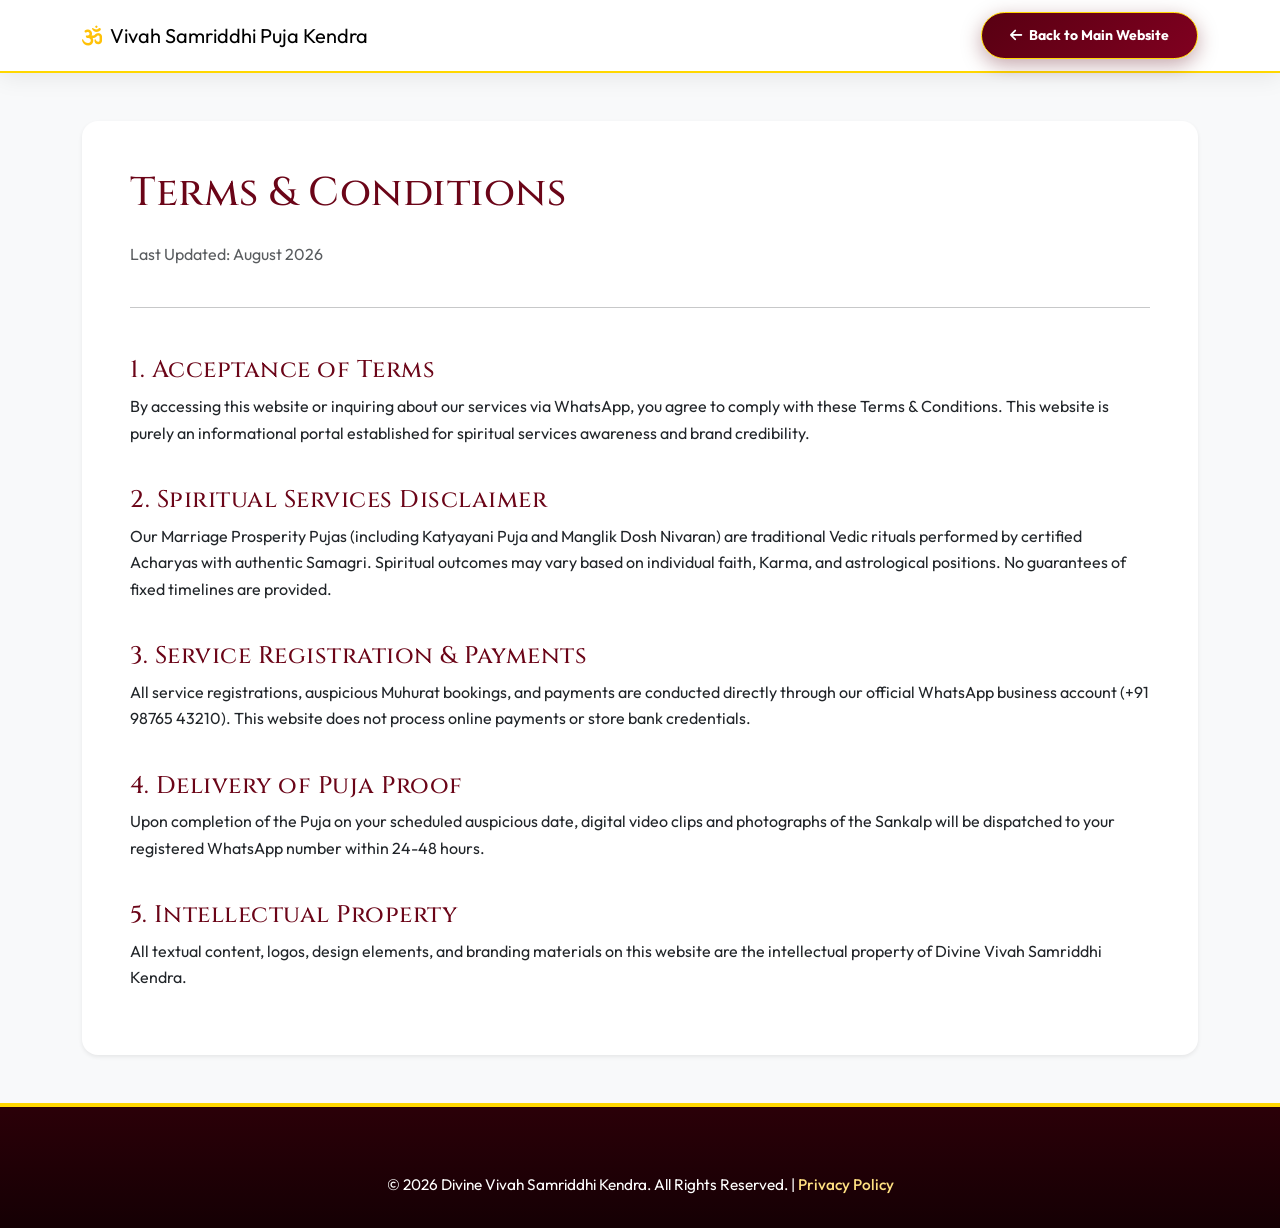
<file: terms.html>
<!DOCTYPE html>
<html lang="en">
<head>
    <meta charset="UTF-8">
    <meta name="viewport" content="width=device-width, initial-scale=1.0">
    <title>Terms & Conditions - Divine Vivah Samriddhi Kendra</title>
    <meta name="robots" content="index, follow">
    <link href="https://cdn.jsdelivr.net/npm/bootstrap@5.3.2/dist/css/bootstrap.min.css" rel="stylesheet">
    <link rel="stylesheet" href="https://cdnjs.cloudflare.com/ajax/libs/font-awesome/6.4.0/css/all.min.css">
    <link rel="stylesheet" href="css/style.css">
</head>
<body class="bg-light">

    <!-- Header -->
    <nav class="navbar navbar-expand-lg navbar-custom sticky-top">
        <div class="container">
            <a class="navbar-brand" href="index.html">
                <i class="fa-solid fa-om me-2 text-warning"></i>Vivah Samriddhi <span>Puja Kendra</span>
            </a>
            <a href="index.html" class="btn btn-maroon btn-sm"><i class="fa-solid fa-arrow-left me-1"></i> Back to Main Website</a>
        </div>
    </nav>

    <div class="container my-5">
        <div class="card shadow-sm border-0 rounded-4 p-4 p-md-5 bg-white">
            <h1 class="font-heading text-maroon mb-4" style="color: #6b0518;">Terms & Conditions</h1>
            <p class="text-muted">Last Updated: August 2026</p>
            <hr class="my-4">

            <h4 class="mt-4 text-maroon" style="color: #6b0518;">1. Acceptance of Terms</h4>
            <p>By accessing this website or inquiring about our services via WhatsApp, you agree to comply with these Terms & Conditions. This website is purely an informational portal established for spiritual services awareness and brand credibility.</p>

            <h4 class="mt-4 text-maroon" style="color: #6b0518;">2. Spiritual Services Disclaimer</h4>
            <p>Our Marriage Prosperity Pujas (including Katyayani Puja and Manglik Dosh Nivaran) are traditional Vedic rituals performed by certified Acharyas with authentic Samagri. Spiritual outcomes may vary based on individual faith, Karma, and astrological positions. No guarantees of fixed timelines are provided.</p>

            <h4 class="mt-4 text-maroon" style="color: #6b0518;">3. Service Registration & Payments</h4>
            <p>All service registrations, auspicious Muhurat bookings, and payments are conducted directly through our official WhatsApp business account (+91 98765 43210). This website does not process online payments or store bank credentials.</p>

            <h4 class="mt-4 text-maroon" style="color: #6b0518;">4. Delivery of Puja Proof</h4>
            <p>Upon completion of the Puja on your scheduled auspicious date, digital video clips and photographs of the Sankalp will be dispatched to your registered WhatsApp number within 24-48 hours.</p>

            <h4 class="mt-4 text-maroon" style="color: #6b0518;">5. Intellectual Property</h4>
            <p>All textual content, logos, design elements, and branding materials on this website are the intellectual property of Divine Vivah Samriddhi Kendra.</p>
        </div>
    </div>

    <footer class="footer text-center">
        <div class="container">
            <p class="mb-0">&copy; 2026 Divine Vivah Samriddhi Kendra. All Rights Reserved. | <a href="privacy-policy.html">Privacy Policy</a></p>
        </div>
    </footer>

</body>
</html>
</file>
<file: css/style.css>
/* -------------------------------------------------------------
   Marriage Prosperity Puja - Ultra Premium Divine Design System
   100% Responsive & High-Contrast Design
   ------------------------------------------------------------- */

@import url('https://fonts.googleapis.com/css2?family=Cinzel+Decorative:wght@700&family=Cinzel:wght@600;700;800;900&family=Outfit:wght@300;400;500;600;700&display=swap');

:root {
    --primary-maroon: #580012;
    --secondary-crimson: #800020;
    --deep-wine: #35000a;
    --accent-gold: #ffd700;
    --accent-gold-bright: #ffc107;
    --saffron-orange: #ff7700;
    --bg-light: #fffdf5;
    --bg-card: #ffffff;
    --text-dark: #1f0b03;
    --text-muted: #524037;
    --border-gold: rgba(255, 215, 0, 0.45);
    --shadow-soft: 0 10px 30px rgba(88, 0, 18, 0.08);
    --shadow-hover: 0 18px 40px rgba(88, 0, 18, 0.2);
    --shadow-gold: 0 10px 30px rgba(255, 215, 0, 0.35);
    --font-heading: 'Cinzel', serif;
    --font-decorative: 'Cinzel Decorative', serif;
    --font-body: 'Outfit', sans-serif;
}

body {
    font-family: var(--font-body);
    background-color: var(--bg-light);
    color: var(--text-dark);
    overflow-x: hidden;
    line-height: 1.65;
}

/* Background Pattern */
.mandala-bg {
    background-image: radial-gradient(rgba(212, 175, 55, 0.14) 1px, transparent 0);
    background-size: 24px 24px;
}

h1, h2, h3, h4, h5, h6, .font-heading {
    font-family: var(--font-heading);
    letter-spacing: 0.5px;
}

/* Metallic Gold Text */
.text-gold-gradient {
    background: linear-gradient(135deg, #ffe57f 0%, #ffc107 40%, #ff9800 100%);
    -webkit-background-clip: text;
    -webkit-text-fill-color: transparent;
    display: inline-block;
}

/* Top Announcement Bar */
.top-bar {
    background: linear-gradient(90deg, #2b0008 0%, var(--primary-maroon) 50%, #2b0008 100%);
    color: #ffe082;
    font-size: 0.88rem;
    font-weight: 500;
    border-bottom: 1px solid var(--accent-gold);
}
.top-bar a {
    color: #ffffff;
    text-decoration: none;
}
.top-bar a:hover {
    color: var(--accent-gold);
}

/* Ticker Bar */
.booking-ticker-bar {
    background: #ffecb3;
    color: #3b2000;
    font-size: 0.88rem;
    font-weight: 700;
    padding: 7px 0;
    border-bottom: 1px solid #ffd54f;
}

/* Main Navbar - Perfect 1-Line Flex Alignment */
.navbar-custom {
    background: rgba(255, 255, 255, 0.98);
    backdrop-filter: blur(12px);
    box-shadow: 0 4px 25px rgba(0, 0, 0, 0.08);
    border-bottom: 2px solid var(--accent-gold);
    padding: 12px 0;
}

.brand-wrapper {
    display: flex;
    align-items: center;
    gap: 10px;
    white-space: nowrap;
    text-decoration: none;
}
.brand-icon {
    width: 44px;
    height: 44px;
    border-radius: 50%;
    background: linear-gradient(135deg, #580012, #800020);
    color: #ffd700;
    border: 1.5px solid #ffd700;
    display: flex;
    align-items: center;
    justify-content: center;
    font-size: 1.3rem;
    flex-shrink: 0;
}
.brand-title {
    font-family: var(--font-heading);
    font-weight: 800;
    font-size: 1.35rem;
    color: var(--primary-maroon);
    line-height: 1.2;
    display: flex;
    align-items: center;
    gap: 8px;
}
.brand-title span {
    color: var(--saffron-orange);
    font-size: 0.95rem;
    font-weight: 600;
}

.nav-link {
    font-weight: 600;
    color: var(--text-dark) !important;
    padding: 0.5rem 0.85rem !important;
    white-space: nowrap;
    transition: all 0.25s ease;
}
.nav-link:hover, .nav-link.active {
    color: var(--primary-maroon) !important;
}

/* Buttons */
.btn-gold {
    background: linear-gradient(135deg, #ffd700 0%, #ffb300 50%, #d4af37 100%);
    color: #38000b !important;
    font-weight: 700;
    border: none;
    border-radius: 50px;
    padding: 10px 24px;
    box-shadow: var(--shadow-gold);
    transition: all 0.3s ease;
    white-space: nowrap;
    font-size: 0.88rem;
}
.btn-gold:hover {
    transform: translateY(-2px);
    box-shadow: 0 10px 28px rgba(255, 215, 0, 0.6);
}

.btn-whatsapp-hero {
    background: linear-gradient(135deg, #25D366 0%, #128C7E 100%);
    color: #ffffff !important;
    font-weight: 700;
    border-radius: 50px;
    padding: 14px 32px;
    font-size: 1.05rem;
    box-shadow: 0 10px 25px rgba(37, 211, 102, 0.4);
    transition: all 0.3s ease;
    display: inline-flex;
    align-items: center;
    gap: 10px;
    border: none;
}
.btn-whatsapp-hero:hover {
    transform: translateY(-3px);
    box-shadow: 0 15px 32px rgba(37, 211, 102, 0.6);
    color: #ffffff;
}

.btn-maroon {
    background: linear-gradient(135deg, var(--primary-maroon) 0%, var(--secondary-crimson) 100%);
    color: #ffffff !important;
    font-weight: 700;
    border-radius: 50px;
    padding: 12px 28px;
    box-shadow: 0 6px 20px rgba(88, 0, 18, 0.35);
    transition: all 0.3s ease;
    border: 1px solid var(--accent-gold);
}
.btn-maroon:hover {
    transform: translateY(-3px);
    box-shadow: 0 10px 30px rgba(88, 0, 18, 0.55);
}

/* Hero Section */
.hero-section {
    position: relative;
    background: linear-gradient(135deg, rgba(56, 0, 11, 0.95) 0%, rgba(88, 0, 18, 0.92) 50%, rgba(43, 0, 8, 0.96) 100%),
                radial-gradient(circle at center, rgba(255, 215, 0, 0.15), transparent 70%);
    color: #ffffff;
    padding: 85px 0 80px;
    border-bottom: 5px solid var(--accent-gold);
}

.hero-badge {
    background: rgba(255, 215, 0, 0.15);
    border: 1px solid var(--accent-gold);
    color: #ffe082;
    padding: 8px 20px;
    border-radius: 30px;
    font-size: 0.88rem;
    font-weight: 700;
    display: inline-flex;
    align-items: center;
    gap: 8px;
    margin-bottom: 20px;
    text-transform: uppercase;
}

.hero-title {
    font-size: 2.8rem;
    font-weight: 900;
    line-height: 1.2;
    margin-bottom: 18px;
    color: #ffffff;
}

.hero-subtitle {
    font-size: 1.15rem;
    color: #fce4ec;
    margin-bottom: 25px;
    font-weight: 300;
    line-height: 1.65;
}

.hero-trust-list {
    list-style: none;
    padding: 0;
    margin-bottom: 30px;
    display: flex;
    flex-wrap: wrap;
    gap: 12px 20px;
}
.hero-trust-list li {
    font-size: 0.98rem;
    color: #fff8e7;
    display: flex;
    align-items: center;
    gap: 8px;
    font-weight: 500;
}
.hero-trust-list i {
    color: var(--accent-gold);
}

/* Inquiry Form Card */
.hero-card {
    background: rgba(255, 255, 255, 0.98);
    border-radius: 24px;
    padding: 32px 26px;
    box-shadow: 0 25px 60px rgba(0, 0, 0, 0.45);
    border: 2px solid var(--accent-gold);
    color: var(--text-dark);
}
.hero-card h3 {
    color: var(--primary-maroon);
    font-weight: 800;
    font-size: 1.5rem;
    margin-bottom: 6px;
}

/* Sections */
.section-padding {
    padding: 80px 0;
}
.section-subtitle {
    color: var(--saffron-orange);
    font-weight: 800;
    text-transform: uppercase;
    letter-spacing: 2px;
    font-size: 0.85rem;
    margin-bottom: 10px;
    display: block;
}
.section-title {
    font-size: 2.2rem;
    font-weight: 800;
    color: var(--primary-maroon);
    margin-bottom: 12px;
}
.section-title-divider {
    width: 90px;
    height: 4px;
    background: linear-gradient(90deg, transparent, var(--accent-gold), transparent);
    margin: 16px auto 0;
    border-radius: 2px;
}

/* About Puja Divine Mandap Illustration Card */
.divine-mandap-card {
    background: linear-gradient(135deg, #580012 0%, #35000a 100%);
    border: 2px solid var(--accent-gold);
    border-radius: 24px;
    padding: 35px 25px;
    color: #ffffff;
    text-align: center;
    box-shadow: 0 15px 40px rgba(88, 0, 18, 0.3);
    position: relative;
    overflow: hidden;
}
.divine-mandap-card::before {
    content: '';
    position: absolute;
    inset: 0;
    background: radial-gradient(circle at center, rgba(255, 215, 0, 0.2), transparent 70%);
}
.mandala-icon-wrapper {
    width: 90px;
    height: 90px;
    margin: 0 auto 20px;
    background: rgba(255, 215, 0, 0.15);
    border: 2px solid var(--accent-gold);
    border-radius: 50%;
    display: flex;
    align-items: center;
    justify-content: center;
    font-size: 2.8rem;
    color: var(--accent-gold);
    box-shadow: 0 0 25px rgba(255, 215, 0, 0.4);
}

/* Key Benefits Card Fixes */
.benefit-card {
    background: #ffffff;
    border-radius: 20px;
    padding: 28px 22px;
    border: 1.5px solid var(--border-gold);
    box-shadow: var(--shadow-soft);
    transition: all 0.3s ease;
    height: 100%;
    display: flex;
    flex-direction: column;
}
.benefit-card:hover {
    transform: translateY(-6px);
    box-shadow: var(--shadow-hover);
    border-color: var(--accent-gold);
}
.benefit-icon-circle {
    width: 54px;
    height: 54px;
    border-radius: 50%;
    background: linear-gradient(135deg, #580012, #800020);
    color: var(--accent-gold);
    display: flex;
    align-items: center;
    justify-content: center;
    font-size: 1.4rem;
    flex-shrink: 0;
    border: 1px solid var(--accent-gold);
}

/* Feature Cards */
.feature-card {
    background: #ffffff;
    border-radius: 20px;
    padding: 32px 22px;
    box-shadow: var(--shadow-soft);
    border: 1.5px solid rgba(255, 215, 0, 0.35);
    transition: all 0.35s ease;
    height: 100%;
    position: relative;
    overflow: hidden;
}
.feature-card::before {
    content: '';
    position: absolute;
    top: 0;
    left: 0;
    width: 100%;
    height: 5px;
    background: linear-gradient(90deg, var(--primary-maroon), var(--accent-gold));
}
.feature-card:hover {
    transform: translateY(-6px);
    box-shadow: var(--shadow-hover);
    border-color: var(--accent-gold);
}
.icon-box {
    width: 65px;
    height: 65px;
    border-radius: 50%;
    background: linear-gradient(135deg, rgba(88, 0, 18, 0.08) 0%, rgba(255, 215, 0, 0.2) 100%);
    color: var(--primary-maroon);
    display: flex;
    align-items: center;
    justify-content: center;
    font-size: 1.8rem;
    margin-bottom: 18px;
    border: 2px solid var(--accent-gold);
    flex-shrink: 0;
}

/* Process Section */
.process-section {
    background: linear-gradient(180deg, #fffdf5 0%, #fff7e6 100%);
}
.step-card {
    background: #ffffff;
    border-radius: 20px;
    padding: 36px 18px 22px;
    text-align: center;
    box-shadow: var(--shadow-soft);
    border: 1px solid var(--border-gold);
    height: 100%;
}
.step-number {
    width: 46px;
    height: 46px;
    background: linear-gradient(135deg, var(--primary-maroon) 0%, var(--secondary-crimson) 100%);
    color: var(--accent-gold);
    font-family: var(--font-heading);
    font-weight: 800;
    font-size: 1.2rem;
    border-radius: 50%;
    display: flex;
    align-items: center;
    justify-content: center;
    margin: -58px auto 18px;
    border: 3px solid #ffffff;
    box-shadow: 0 5px 12px rgba(0,0,0,0.15);
}

/* Packages */
.package-card {
    background: #ffffff;
    border-radius: 24px;
    overflow: hidden;
    box-shadow: var(--shadow-soft);
    border: 2px solid var(--border-gold);
    transition: all 0.35s ease;
    height: 100%;
    display: flex;
    flex-direction: column;
}
.package-card:hover {
    transform: translateY(-6px);
    box-shadow: var(--shadow-hover);
    border-color: var(--accent-gold);
}
.package-header {
    background: linear-gradient(135deg, var(--primary-maroon) 0%, var(--secondary-crimson) 100%);
    color: #ffffff;
    padding: 26px 20px;
    text-align: center;
    border-bottom: 2px solid var(--accent-gold);
}
.package-header h3 {
    font-size: 1.4rem;
    font-weight: 800;
    margin-bottom: 5px;
    color: var(--accent-gold);
}
.package-body {
    padding: 28px 22px;
    flex-grow: 1;
    display: flex;
    flex-direction: column;
    justify-content: space-between;
}
.package-list {
    list-style: none;
    padding: 0;
    margin-bottom: 22px;
}
.package-list li {
    padding: 9px 0;
    border-bottom: 1px dashed #eee;
    font-size: 0.95rem;
    display: flex;
    align-items: center;
    gap: 10px;
}
.package-list i {
    color: #27ae60;
}

/* Reviews */
.review-card {
    background: #ffffff;
    border-radius: 20px;
    padding: 26px 22px;
    border: 1px solid var(--border-gold);
    box-shadow: var(--shadow-soft);
    height: 100%;
}
.stars {
    color: #ffc107;
    margin-bottom: 10px;
}

/* Trust Stats Bar */
.stats-bar {
    background: linear-gradient(135deg, #2b0008 0%, var(--primary-maroon) 50%, #2b0008 100%);
    color: #ffffff;
    padding: 55px 0;
    border-top: 3px solid var(--accent-gold);
    border-bottom: 3px solid var(--accent-gold);
}
.stat-number {
    font-family: var(--font-heading);
    font-size: 2.8rem;
    font-weight: 900;
    color: var(--accent-gold);
}
.stat-label {
    font-size: 0.98rem;
    color: #ffe082;
    font-weight: 500;
}

/* FAQs */
.accordion-item {
    border: 1px solid var(--border-gold);
    border-radius: 14px !important;
    margin-bottom: 14px;
    overflow: hidden;
}
.accordion-button {
    font-weight: 700;
    color: var(--primary-maroon);
    background-color: #ffffff;
    padding: 16px 22px;
    font-size: 1.05rem;
}
.accordion-button:not(.collapsed) {
    color: var(--primary-maroon);
    background-color: #fff9ed;
}

/* High Contrast Super Clear Footer */
.footer {
    background: linear-gradient(180deg, #2b0008 0%, #150004 100%);
    color: #ffffff !important;
    padding-top: 65px;
    padding-bottom: 30px;
    border-top: 4px solid var(--accent-gold);
}
.footer h5 {
    color: var(--accent-gold) !important;
    font-weight: 800;
    font-size: 1.2rem;
    margin-bottom: 18px;
    letter-spacing: 0.5px;
    text-transform: uppercase;
}
.footer p, .footer li {
    color: #ffffff !important;
    font-size: 0.96rem;
    line-height: 1.7;
}
.footer a {
    color: #ffe082 !important;
    text-decoration: none;
    font-weight: 500;
    transition: all 0.25s ease;
}
.footer a:hover {
    color: #ffffff !important;
    text-decoration: underline;
}
.footer-badge-link {
    display: inline-block;
    background: rgba(255, 215, 0, 0.15);
    border: 1px solid var(--accent-gold);
    color: var(--accent-gold) !important;
    padding: 8px 18px;
    border-radius: 30px;
    font-weight: 600;
    font-size: 0.9rem;
    text-decoration: none !important;
}
.footer-badge-link:hover {
    background: var(--accent-gold);
    color: #35000a !important;
}
.footer-divider {
    border-color: rgba(255, 215, 0, 0.3) !important;
}

/* Floating WhatsApp Button */
.whatsapp-float {
    position: fixed;
    bottom: 24px;
    right: 24px;
    background: linear-gradient(135deg, #25D366 0%, #128C7E 100%);
    color: #FFF !important;
    border-radius: 50px;
    text-align: center;
    font-size: 24px;
    box-shadow: 0 10px 30px rgba(37, 211, 102, 0.55);
    z-index: 9999;
    display: flex;
    align-items: center;
    justify-content: center;
    padding: 10px 20px;
    gap: 8px;
    text-decoration: none;
    transition: all 0.3s ease;
    animation: pulse-green 2s infinite;
    border: 2px solid #ffffff;
}
.whatsapp-float span {
    font-size: 0.9rem;
    font-weight: 700;
    font-family: var(--font-body);
}
.whatsapp-float:hover {
    color: #fff !important;
    transform: scale(1.08);
}
.online-dot {
    width: 9px;
    height: 9px;
    background-color: #00ff66;
    border-radius: 50%;
    display: inline-block;
    box-shadow: 0 0 8px #00ff66;
}

@keyframes pulse-green {
    0% { box-shadow: 0 0 0 0 rgba(37, 211, 102, 0.7); }
    70% { box-shadow: 0 0 0 16px rgba(37, 211, 102, 0); }
    100% { box-shadow: 0 0 0 0 rgba(37, 211, 102, 0); }
}

/* Media Query Mobile Fixes */
@media (max-width: 768px) {
    .hero-title {
        font-size: 2.1rem;
    }
    .section-title {
        font-size: 1.8rem;
    }
    .brand-title {
        font-size: 1.15rem;
    }
    .brand-icon {
        width: 38px;
        height: 38px;
        font-size: 1.1rem;
    }
    .whatsapp-float {
        padding: 8px 14px;
        font-size: 20px;
    }
}
</file>
